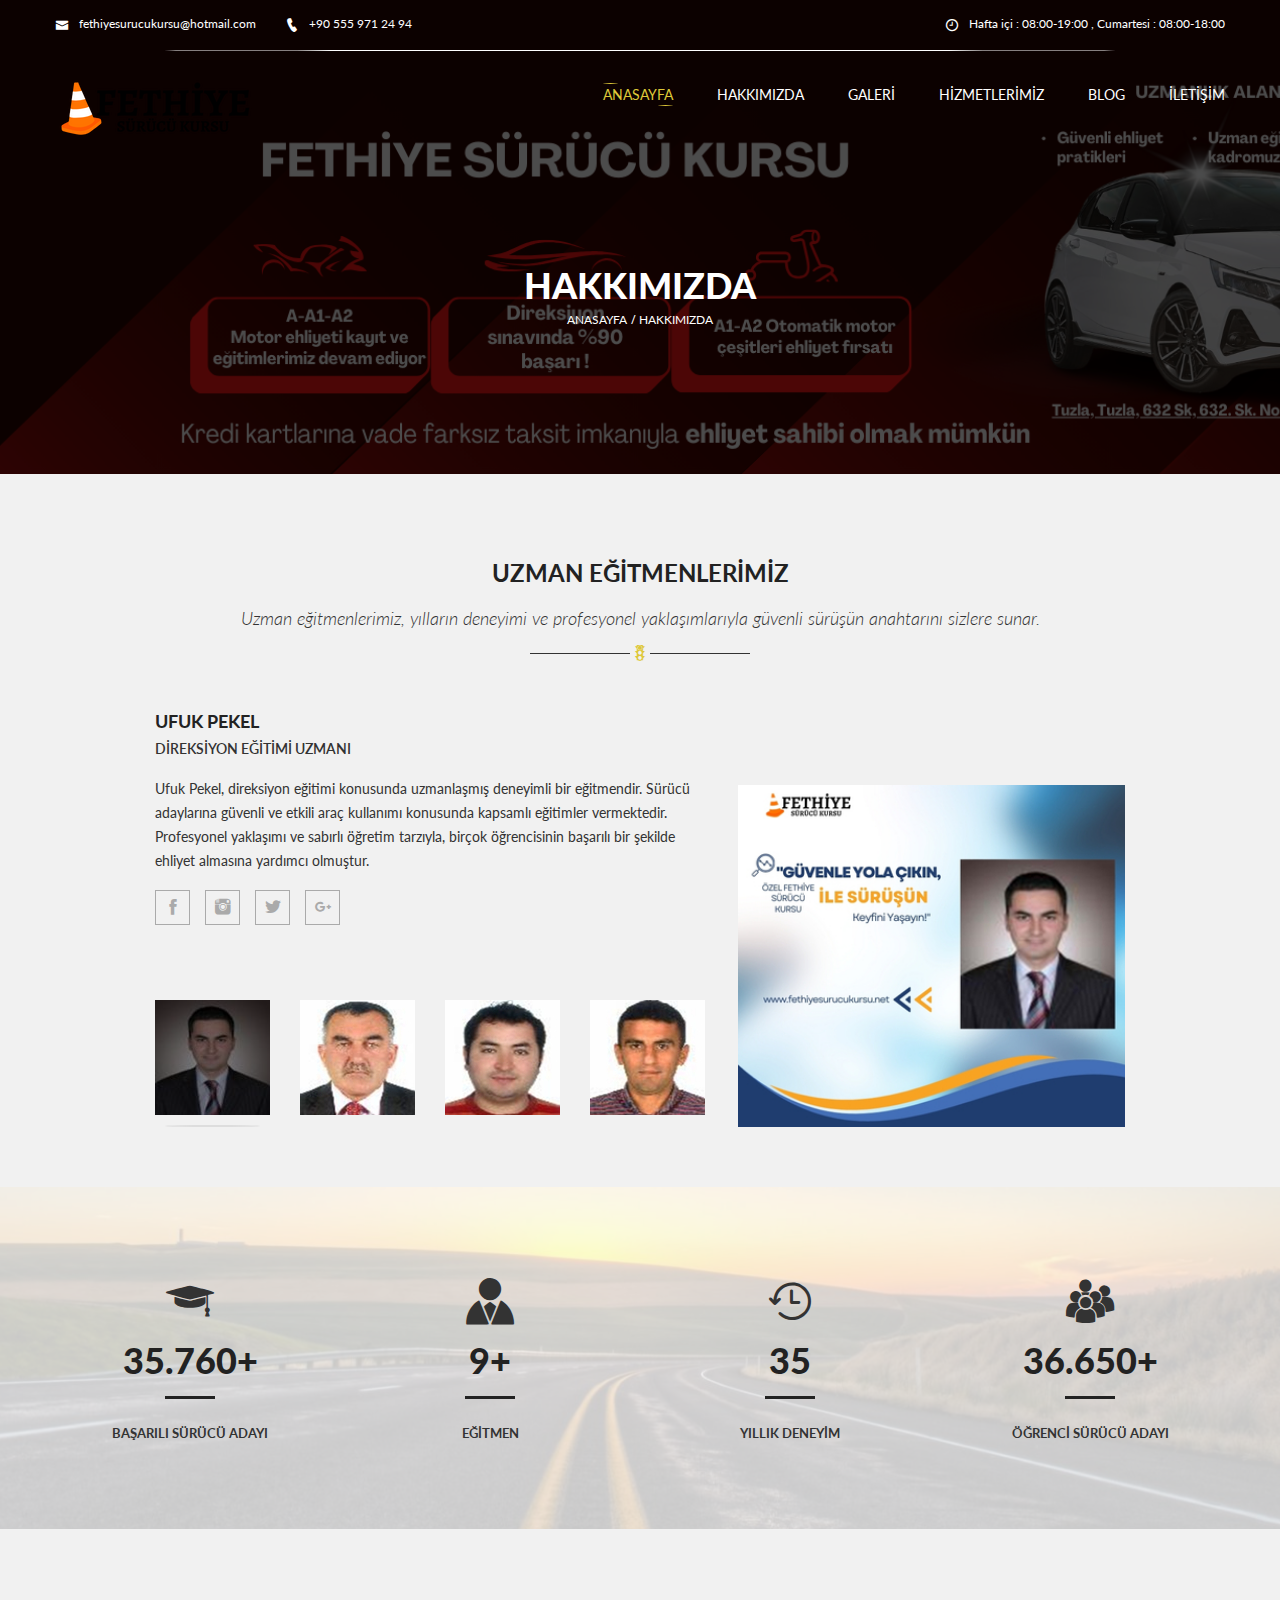
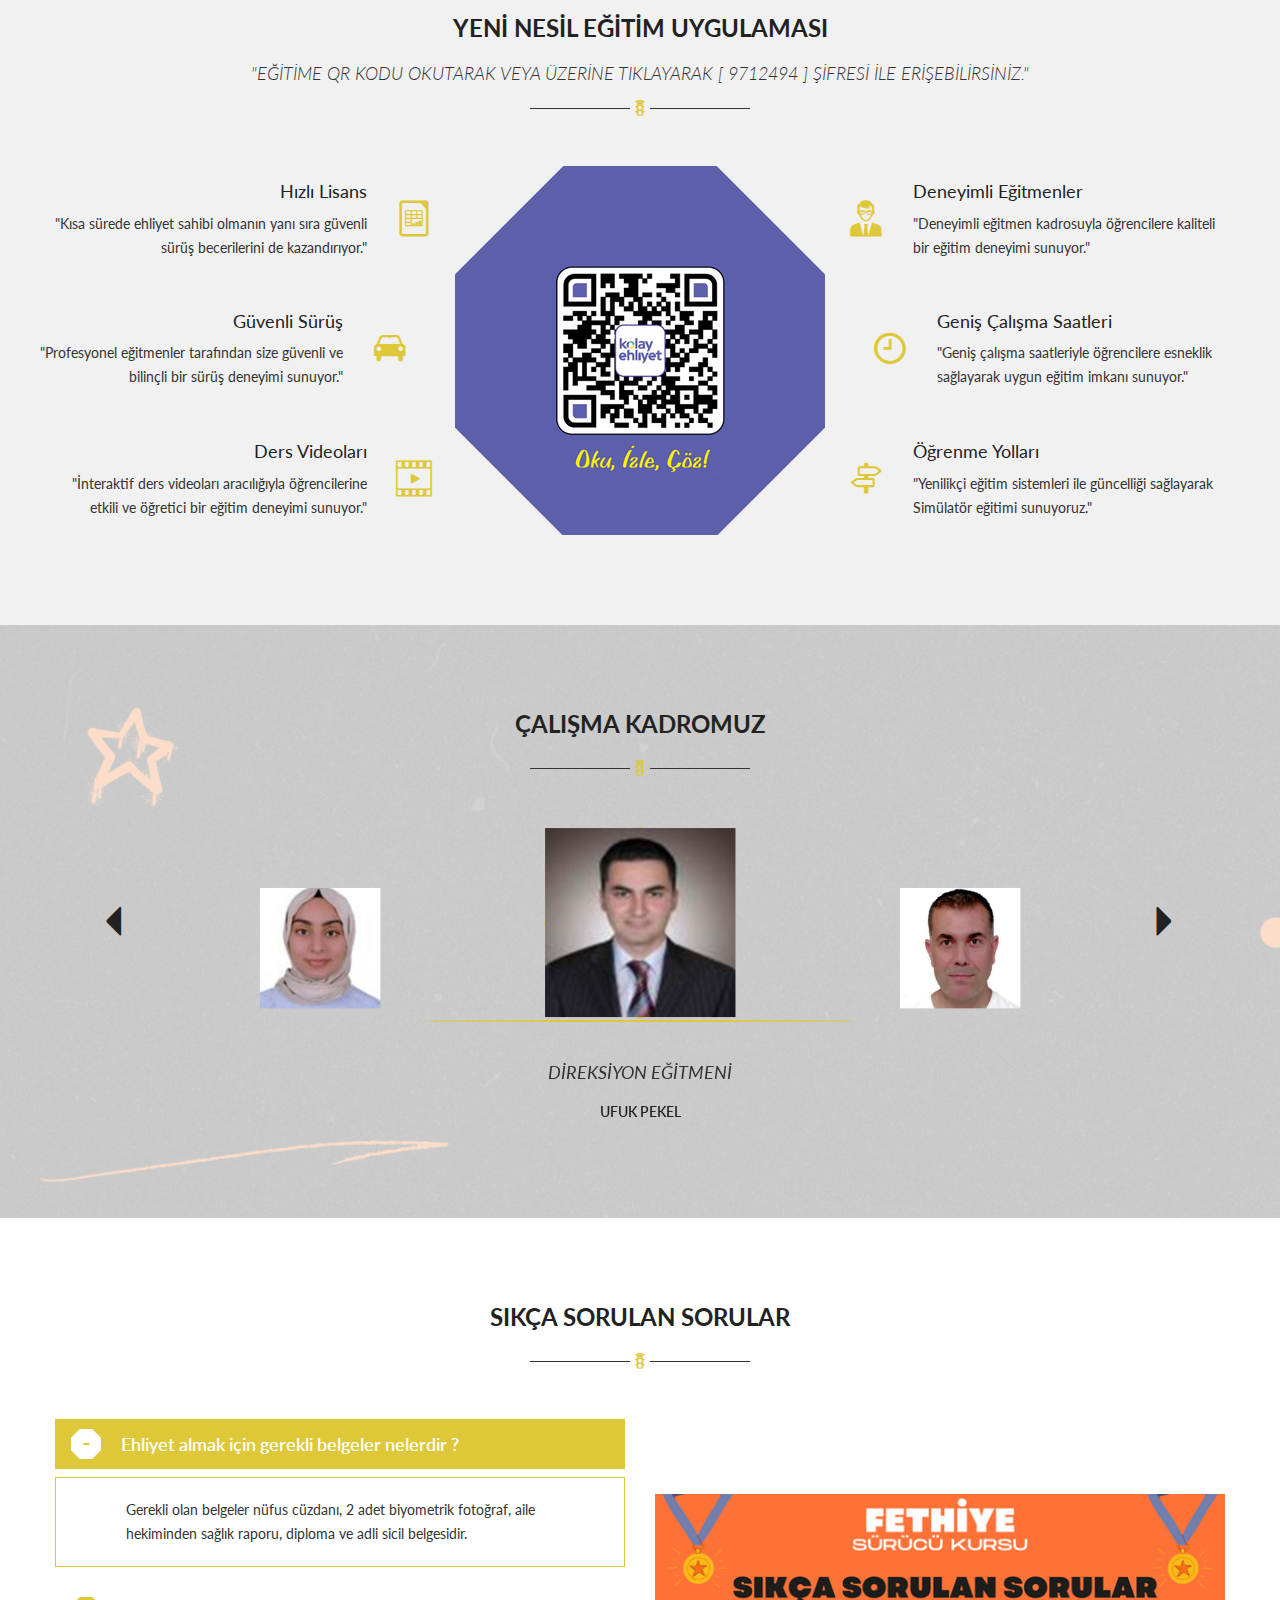
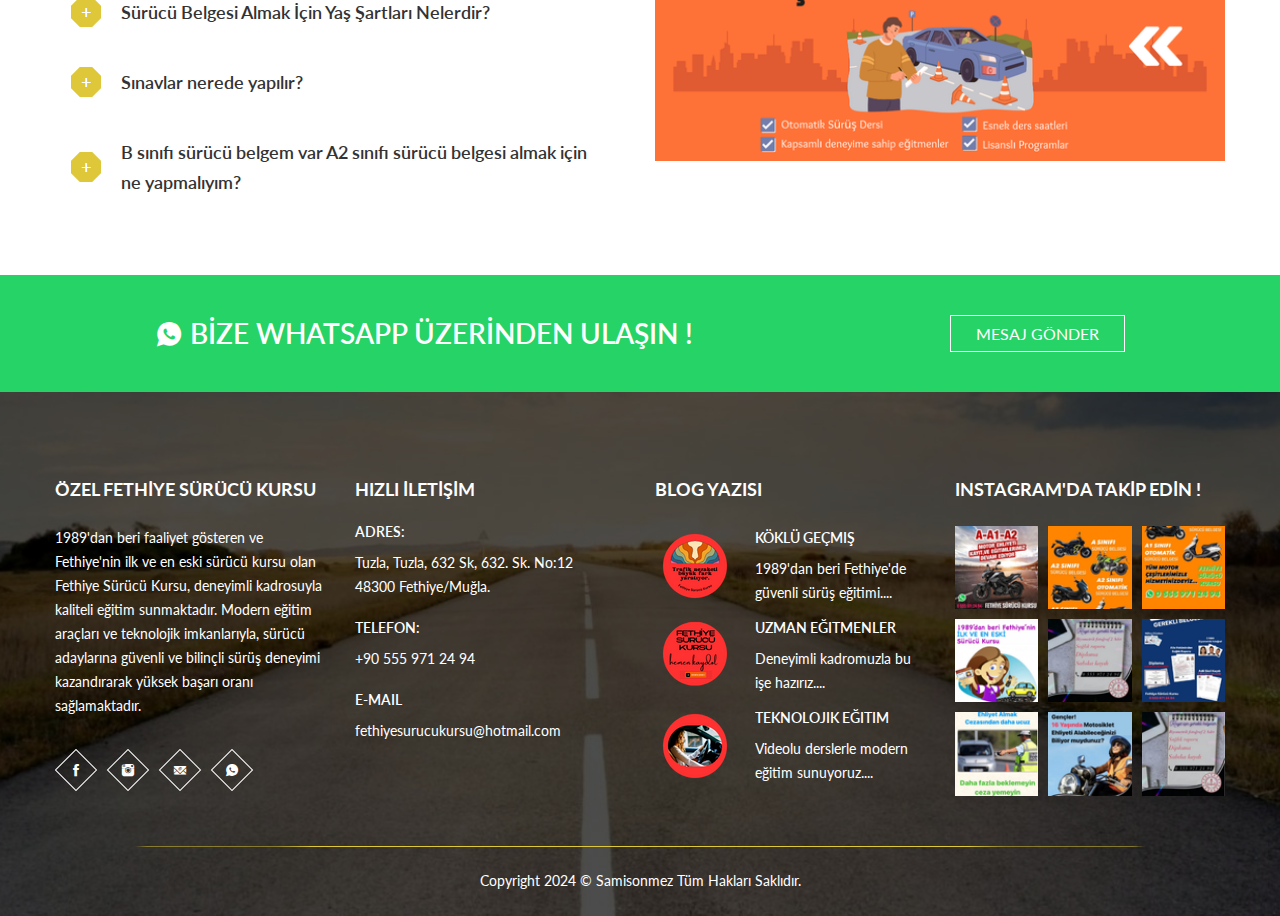
<file: about.html>
<!doctype html>
<html class="no-js" lang="en">
<head>
	<meta charset="utf-8">
	<meta http-equiv="x-ua-compatible" content="ie=edge">
	<title>Hakkımızda | Fethiye Sürücü Kursu</title>
	<meta name="description" content="">
	<meta name="viewport" content="width=device-width, initial-scale=1">
	<!-- Favicon -->
	<link rel="shortcut icon" type="image/x-icon" href="img/favicon.ico">
	<!-- Fonts -->
	<link href="fonts/lato/lato.css" rel="stylesheet">
	<!-- CSS -->
	<!-- Bootstrap CSS
	============================================ -->
	<link rel="stylesheet" href="css/bootstrap.min.css">
	<!-- Icon Font CSS
	============================================ -->
	<link rel="stylesheet" href="css/icofont.css">
	<!-- Plugins CSS
	============================================ -->
	<link rel="stylesheet" href="css/plugins.css">
	<!-- ShortCodes CSS
	============================================ -->
	<link rel="stylesheet" href="css/shortcode/shortcodes.css">
	<!-- Style CSS
	============================================ -->
	<link rel="stylesheet" href="style.css">
	<!-- Responsive CSS
	============================================ -->
	<link rel="stylesheet" href="css/responsive.css">
	<!-- Modernizer JS
	============================================ -->
	<script src="js/vendor/modernizr-2.8.3.min.js"></script>
</head>
<body>
<!-- Pre Loader
============================================ -->
<div class="preloader">
	<div class="loading-center">
		<div class="loading-center-absolute">
			<div class="object object_one"></div>
			<div class="object object_two"></div>
			<div class="object object_three"></div>
		</div>
	</div>
</div>
<!-- Body main wrapper start -->
<div class="wrapper fix">
<!-- Header 1
============================================ -->
<div class="header-area header-absolute header-transparent">
	<div class="header-top d-none d-md-block">
		<div class="container">
			<!-- Header Top -->
			<div class="header-top-wrapper row">
				<div class="header-top-left text-left col-md-6 col-12">
					<p><i class="icofont icofont-envelope"></i><span>fethiyesurucukursu@hotmail.com</span></p>
					<p><i class="icofont icofont-ui-call"></i><span>+90 555 971 24 94 </span></p>
				</div>
				<div class="header-top-right text-right col-md-6 col-12">
					<p><i class="icofont icofont-clock-time"></i><span>Hafta içi : 08:00-19:00 , Cumartesi : 08:00-18:00</span></p>
				</div>
			</div>
		</div>
	</div>
	<div class="header-bottom sticky">
		<div class="container">
			<div class="row justify-content-between">
				<div class="navbar-header col-auto">
					<a href="index.html" class="logo navbar-brand"><img id="logo_img" src="img/logo/color-1.png" alt="logo" /></a>
				</div>
				<div class="main-menu mean-menu col-auto">
					<nav>
						<ul>
							<li class="active"><a href="index.html">Anasayfa</a></li>
							<li><a href="about.html">Hakkımızda</a></li>

							<li><a href="gallery.html">GALERİ</a>
							</li>
							<li><a href="service.html">HİZMETLERİMİZ</a></li>
							<li><a href="blog.html">BLOG</a></li>
							<li><a href="contact.html">İLETİŞİM</a></li>
						</ul>
					</nav>
				</div>
				<div class="mobile-menu col-12"></div>
			</div>
		</div>
	</div>
</div>
<!-- Page Banner Area
============================================ -->
<div class="page-banner-area overlay overlay-black overlay-70">
	<div class="container">
		<div class="row">
			<div class="page-banner text-center col-12">
				<h1>HAKKIMIZDA</h1>
				<ul>
					<li><a href="index.html">anasayfa</a></li>
					<li><span>HAKKIMIZDA</span></li>
				</ul>
			</div>
		</div>
	</div>
</div>
<!-- Instructor Area
============================================ -->
<div id="instructor-area" class="instructor-area bg-gray pt-90 pb-60">
	<div class="container">
		<!-- Section Title -->
		<div class="row">
			<div class="section-title text-center col-12 mb-45">
				<h3 class="heading">UZMAN EĞİTMENLERİMİZ</h3>
				<div class="excerpt">
					<p>Uzman eğitmenlerimiz, yılların deneyimi ve profesyonel yaklaşımlarıyla güvenli sürüşün anahtarını sizlere sunar.</p>
				</div>
				<i class="icofont icofont-traffic-light"></i>
			</div>
		</div>
		<div class="row">
			<div class="col-lg-10 col-12 mx-auto">
				<!-- Instructor Tab Content -->
				<div class="tab-content">
					<div class="tab-pane fade show active" id="instructor-1">
						<div class="row">
							<div class="instructor-details text-left col-lg-7 col-12">
								<h4 class="instructor-name">Ufuk Pekel</h4>
								<h5 class="instructor-title">DİREKSİYON EĞİTİMİ UZMANI</h5>
								<p>Ufuk Pekel, direksiyon eğitimi konusunda uzmanlaşmış deneyimli bir eğitmendir. Sürücü adaylarına güvenli ve etkili araç kullanımı konusunda kapsamlı eğitimler vermektedir. Profesyonel yaklaşımı ve sabırlı öğretim tarzıyla, birçok öğrencisinin başarılı bir şekilde ehliyet almasına yardımcı olmuştur.</p>
								<div class="instructor-social fix">
									<a href="#"><i class="icofont icofont-social-facebook"></i></a>
									<a href="https://www.instagram.com/ufukpekel/"><i class="icofont icofont-social-instagram"></i></a>
									<a href="#"><i class="icofont icofont-social-twitter"></i></a>
									<a href="#"><i class="icofont icofont-social-google-plus"></i></a>
								</div>
							</div>
							<div class="instructor-image col-lg-5 col-md-6 col-12">
								<img src="img/instructor/big-1.jpg" alt="" />
							</div>
						</div>
					</div>
					<div class="tab-pane fade" id="instructor-2">
						<div class="row">
							<div class="instructor-details text-left col-lg-7 col-12">
								<h4 class="instructor-name">GÜRSEL GÖKMEN</h4>
								<h5 class="instructor-title">DİREKSİYON EĞİTİMİ UZMANI</h5>
								<p>Gürsel Gökmen, alanında deneyimli bir direksiyon eğitimi uzmanıdır. Sürücü adaylarına güvenli sürüş tekniklerini öğretme konusunda uzmanlaşmıştır. Sabırlı ve anlayışlı yaklaşımıyla, öğrencilerinin özgüvenli ve bilinçli sürücüler olmalarını sağlamaktadır.</p>
								<div class="instructor-social fix">
									<a href="#"><i class="icofont icofont-social-facebook"></i></a>
									<a href="#"><i class="icofont icofont-social-pinterest"></i></a>
									<a href="#"><i class="icofont icofont-social-twitter"></i></a>
									<a href="#"><i class="icofont icofont-social-google-plus"></i></a>
								</div>
							</div>
							<div class="instructor-image col-lg-5 col-md-6 col-12">
								<img src="img/instructor/big-2.jpg" alt="" />
							</div>
						</div>
					</div>
					<div class="tab-pane fade" id="instructor-3">
						<div class="row">
							<div class="instructor-details text-left col-lg-7 col-12">
								<h4 class="instructor-name">HASAN UZUN</h4>
								<h5 class="instructor-title">DİREKSİYON EĞİTİMİ UZMANI</h5>
								<p>Hasan Uzun, direksiyon eğitimi alanında uzmanlaşmış bir eğitmendir. Sürücü adaylarına pratik ve teorik bilgileri bir arada sunarak etkili bir eğitim deneyimi sağlamaktadır. Öğrencilerinin trafikte güvenli ve bilinçli sürücüler olmasına büyük önem verir.</p>
								<div class="instructor-social fix">
									<a href="#"><i class="icofont icofont-social-facebook"></i></a>
									<a href="#"><i class="icofont icofont-social-pinterest"></i></a>
									<a href="#"><i class="icofont icofont-social-twitter"></i></a>
									<a href="#"><i class="icofont icofont-social-google-plus"></i></a>
								</div>
							</div>
							<div class="instructor-image col-lg-5 col-md-6 col-12">
								<img src="img/instructor/big-3.jpg" alt="" />
							</div>
						</div>
					</div>
					<div class="tab-pane fade" id="instructor-4">
						<div class="row">
							<div class="instructor-details text-left col-lg-7 col-12">
								<h4 class="instructor-name">SERDAR ERTAŞ</h4>
								<h5 class="instructor-title">DİREKSİYON EĞİTİMİ UZMANI</h5>
								<p>Serdar Ertaş, direksiyon eğitimi konusunda uzmanlaşmış bir eğitmendir. Öğrencilerine hem teorik hem de pratik bilgileri en iyi şekilde aktararak güvenli sürüşü teşvik etmektedir. Sabırlı ve destekleyici yaklaşımı sayesinde birçok sürücü adayının başarılı bir şekilde ehliyet almasına yardımcı olmuştur.</p>
								<div class="instructor-social fix">
									<a href="#"><i class="icofont icofont-social-facebook"></i></a>
									<a href="#"><i class="icofont icofont-social-pinterest"></i></a>
									<a href="#"><i class="icofont icofont-social-twitter"></i></a>
									<a href="#"><i class="icofont icofont-social-google-plus"></i></a>
								</div>
							</div>
							<div class="instructor-image col-lg-5 col-md-6 col-12">
								<img src="img/instructor/big-4.jpg" alt="" />
							</div>
						</div>
					</div>
				</div>
				<!-- Instructor Tab List -->
				<ul class="nav instructor-tab-list fix">
					<li class="active"><a href="#instructor-1" data-toggle="tab"><img src="img/instructor/1.jpg" alt="" /></a></li>
					<li><a href="#instructor-2" data-toggle="tab"><img src="img/instructor/2.jpg" alt="" /></a></li>
					<li><a href="#instructor-3" data-toggle="tab"><img src="img/instructor/3.jpg" alt="" /></a></li>
					<li><a href="#instructor-4" data-toggle="tab"><img src="img/instructor/4.jpg" alt="" /></a></li>
				</ul>
			</div>
		</div>
	</div>
</div>



<!-- Funfact Area
============================================ -->
<div class="funfact-area overlay overlay-white overlay-80 pt-90 pb-60">
	<div class="container">
		<div class="row">
			<div class="single-facts text-center col-md-3 col-sm-6 col-12 mb-30">
				<i class="icofont icofont-hat-alt"></i>
				<h1 class="counter plus">35.760</h1>
				<p>Başarılı Sürücü Adayı</p>
			</div>
			<div class="single-facts text-center col-md-3 col-sm-6 col-12 mb-30">
				<i class="icofont icofont-user-suited"></i>
				<h1 class="counter plus">9</h1>
				<p>EĞİTMEN</p>
			</div>
			<div class="single-facts text-center col-md-3 col-sm-6 col-12 mb-30">
				<i class="icofont icofont-history"></i>
				<h1 class="counter">35</h1>
				<p>YILLIK DENEYİM</p>
			</div>
			<div class="single-facts text-center col-md-3 col-sm-6 col-12 mb-30">
				<i class="icofont icofont-users-social"></i>
				<h1 class="counter plus">36.650</h1>
				<p>Öğrencİ Sürücü Adayı</p>
			</div>
		</div>
	</div>
</div>
<!-- Feature Area
============================================ -->
<div id="feature-area" class="feature-area bg-gray pt-90 pb-90">
	<div class="container">
		<!-- Section Title -->
		<div class="row">
			<div class="section-title text-center col-12 mb-45">
				<h3 class="heading">YENİ NESİL EĞİTİM UYGULAMASI</h3>
				<div class="excerpt">
					<p>"EĞİTİME QR KODU OKUTARAK VEYA ÜZERİNE TIKLAYARAK [ 9712494 ] ŞİFRESİ İLE ERİŞEBİLİRSİNİZ."</p>
				</div>
				<i class="icofont icofont-traffic-light"></i>
			</div>
		</div>
		<div class="row">
			<!-- Left Feature -->
			<div class="feature-wrapper feature-left text-right col-lg-4 col-12">
				<div class="single-feature">
					<div class="icon"><i class="icofont icofont-file-spreadsheet"></i></div>
					<div class="text fix">
						<h4>Hızlı Lisans</h4>
						<p>
							"Kısa sürede ehliyet sahibi olmanın yanı sıra güvenli sürüş becerilerini de kazandırıyor."</p>
					</div>
				</div>
				<div class="single-feature">
					<div class="icon"><i class="icofont icofont-car-alt-4"></i></div>
					<div class="text fix">
						<h4>Güvenli Sürüş</h4>
						<p>"Profesyonel eğitmenler tarafından size güvenli ve bilinçli bir sürüş deneyimi sunuyor."</p>
					</div>
				</div>
				<div class="single-feature">
					<div class="icon"><i class="icofont icofont-video-alt"></i></div>
					<div class="text fix">
						<h4>Ders Videoları</h4>
						<p>"İnteraktif ders videoları aracılığıyla öğrencilerine etkili ve öğretici bir eğitim deneyimi sunuyor."</p>
					</div>
				</div>
			</div>
			<!-- Feature Image -->
			<div class="feature-image text-center col-lg-4 col-12">
				<a href="https://indir.kolayehliyet.com"><img src="img/feature.png" alt="feature" /></a>
			</div>
			<!-- Right Feature -->
			<div class="feature-wrapper feature-right text-left col-lg-4 col-12">
				<div class="single-feature">
					<div class="icon"><i class="icofont icofont-man-in-glasses"></i></div>
					<div class="text fix">
						<h4>Deneyimli Eğitmenler</h4>
						<p>"Deneyimli eğitmen kadrosuyla öğrencilere kaliteli bir eğitim deneyimi sunuyor."



						</p>
					</div>
				</div>
				<div class="single-feature">
					<div class="icon"><i class="icofont icofont-clock-time"></i></div>
					<div class="text fix">
						<h4>Geniş Çalışma Saatleri</h4>
						<p>"Geniş çalışma saatleriyle öğrencilere esneklik sağlayarak uygun eğitim imkanı sunuyor."</p>
					</div>
				</div>
				<div class="single-feature">
					<div class="icon"><i class="icofont icofont-direction-sign"></i></div>
					<div class="text fix">
						<h4>Öğrenme Yolları</h4>
						<p>"Yenilikçi eğitim sistemleri ile güncelliği sağlayarak Simülatör eğitimi sunuyoruz."</p>
					</div>
				</div>
			</div>
		</div>
	</div>
</div>
<!-- Testimonial Area
============================================ -->
<div id="testimonial-area" class="testimonial-area overlay overlay-white overlay-80 text-center pt-90 pb-90">
	<div class="container">
		<div class="row">
			<div class="section-title text-center col-12 mb-45">
				<h3 class="heading">ÇALIŞMA KADROMUZ</h3>
				<div class="excerpt">
				</div>
				<i class="icofont icofont-traffic-light"></i>
			</div>
		</div>
		<div class="row">
			<div class="col-lg-8 col-12 mx-auto">
				<!-- Testimonial Image Slider -->
				<div class="ti-slider mb-40">
					<div class="single-slide"><div class="image "><img src="img/calisanlar/1.jpg" alt="" /></div></div>
					<div class="single-slide"><div class="image "><img src="img/calisanlar/ek1.jpg" alt="" /></div></div>
					<div class="single-slide"><div class="image "><img src="img/calisanlar/ek2.jpg" alt="" /></div></div>
					<div class="single-slide"><div class="image "><img src="img/calisanlar/ek3.jpg" alt="" /></div></div>
					<div class="single-slide"><div class="image "><img src="img/calisanlar/2.jpg" alt="" /></div></div>
					<div class="single-slide"><div class="image "><img src="img/calisanlar/3.jpg" alt="" /></div></div>
					<div class="single-slide"><div class="image "><img src="img/calisanlar/4.jpg" alt="" /></div></div>
					<div class="single-slide"><div class="image "><img src="img/calisanlar/5.jpg" alt="" /></div></div>
					<div class="single-slide"><div class="image "><img src="img/calisanlar/6.jpg" alt="" /></div></div>
					<div class="single-slide"><div class="image "><img src="img/calisanlar/7.jpg" alt="" /></div></div>
					<div class="single-slide"><div class="image "><img src="img/calisanlar/8.jpg" alt="" /></div></div>
					<div class="single-slide"><div class="image "><img src="img/calisanlar/9.jpg" alt="" /></div></div>
					<div class="single-slide"><div class="image "><img src="img/calisanlar/10.jpg" alt="" /></div></div>
					<div class="single-slide"><div class="image "><img src="img/calisanlar/11.jpg" alt="" /></div></div>
					<div class="single-slide"><div class="image "><img src="img/calisanlar/12.jpg" alt="" /></div></div>


				</div>
				<!-- Testimonial Content Slider -->
				<div class="tc-slider">
					<div class="single-slide">
						<p>DİREKSİYON EĞİTMENİ</p>
						<h5>UFUK PEKEL</h5>
						
					</div>
					<div class="single-slide">
						<p>DİREKSİYON EĞİTMENİ</p>
						<h5>HAYDAR KURTGÖZOĞLU</h5>
						
					</div>
					<div class="single-slide">
						<p>DİREKSİYON EĞİTMENİ</p>
						<h5>AYDA KURTGÖZOĞLUL</h5>
						
					</div>
					<div class="single-slide">
						<p>DİREKSİYON EĞİTMENİ</p>
						<h5>SEMA KANBUR</h5>
						
					</div>
					<div class="single-slide">
						<p>DİREKSİYON EĞİTMENİ</p>
						<h5>HASAN UZUN</h5>
						
					</div>
					<div class="single-slide">
						<p>KURUM MÜDÜRÜ</p>
						<h5>KADİR EYCE</h5>
						
					</div>
					<div class="single-slide">
						<p>DİREKSİYON EĞİTMENİ</p>
						<h5>GÜRSEL GÖKMEN</h5>
						
					</div>
					<div class="single-slide">
						<p>DİREKSİYON EĞİTMENİ</p>
						<h5>ÖZCAN TEKEŞİN</h5>
						
					</div>
					<div class="single-slide">
						<p>DİREKSİYON EĞİTMENİ</p>
						<h5>SERDAR ERTAŞ</h5>
						
					</div>
					<div class="single-slide">
						<p>DİREKSİYON EĞİTMENİ</p>
						<h5>OĞUZ YİĞİT</h5>
						
					</div>
					<div class="single-slide">
						<p>DİREKSİYON EĞİTMENİ</p>
						<h5>ŞEYDA ERÇETİN</h5>
						
					</div>
					<div class="single-slide">
						<p>TRAFİK VE ÇEVRE BİLGİSİ UZMANI</p>
						<h5>GÜZİDE GÜMÜŞ</h5>
						
					</div>
					<div class="single-slide">
						<p>İLKYARDIM BİLGİSİ UZMANI</p>
						<h5>ZEYNEP ZİYNET ŞAHİNER</h5>
						
					</div>
					<div class="single-slide">
						<p>MOTOR VE ARAÇ TEKNİĞİ UZMANI</p>
						<h5>AHMET KÜÇÜKÜNAL</h5>
						
					</div>
					<div class="single-slide">
						<p>MEMUR</p>
						<h5>MÜBERRA TEKELİ</h5>
						
					</div>
				</div>
			</div>
		</div>
	</div>
	<!-- Slider Arrows -->
	<button class="ts-arrows ts-prev"><i class="icofont icofont-caret-left"></i></button>
	<button class="ts-arrows ts-next"><i class="icofont icofont-caret-right"></i></button>
</div>



<!-- FAQ Area
============================================ -->
<div id="faq-area" class="faq-area bg-white pt-90 pb-60">
	<div class="container">
		<!-- Section Title -->
		<div class="row">
			<div class="section-title text-center col-12 mb-45">
				<h3 class="heading">SIKÇA SORULAN SORULAR</h3>
				<div class="excerpt">
				</div>
				<i class="icofont icofont-traffic-light"></i>
			</div>
		</div>
		<div class="row">
			<div class="col-lg-6 col-12">
				<div class="panel-group" id="faq">
					<div class="panel panel-default">
						<div class="panel-heading">
							<h4 class="panel-title"><a data-toggle="collapse" aria-expanded="true" href="#faq-1">Ehliyet almak için gerekli belgeler nelerdir ?</a></h4>
						</div>
						<div id="faq-1" class="panel-collapse collapse show" data-parent="#faq">
							<div class="panel-body">
								<p>Gerekli olan belgeler nüfus cüzdanı, 2 adet biyometrik fotoğraf, aile hekiminden sağlık raporu, diploma ve adli sicil belgesidir.</p>
							</div>
						</div>
					</div>
					<div class="panel panel-default">
						<div class="panel-heading">
							<h4 class="panel-title"><a data-toggle="collapse" aria-expanded="false" href="#faq-2">Sürücü Belgesi Almak İçin Yaş Şartları Nelerdir?</a></h4>
						</div>
						<div id="faq-2" class="panel-collapse collapse" data-parent="#faq">
							<div class="panel-body">
								<p> M, A1 ve B1 sınıfı sürücü belgesi alacakların 16,
								 A2, B, BE, C1, C1E, F ve G sınıfı sürücü belgesi alacakların 18,
								 A sınıfı sürücü belgesi alacakların 20, gücü 15 kilovatı aşan üç tekerlekli motosikletler için 21,
								 C, CE, D1 ve D1E sınıfı sürücü belgesi alacakların 21,
								 D, DE sınıfı sürücü belgesi alacakların 24 yaşını bitirmiş olmaları gerekmektedir.</p>
							</div>
						</div>
					</div>
					<div class="panel panel-default">
						<div class="panel-heading">
							<h4 class="panel-title"><a data-toggle="collapse" aria-expanded="false" href="#faq-3">Sınavlar nerede yapılır?</a></h4>
						</div>
						<div id="faq-3" class="panel-collapse collapse" data-parent="#faq">
							<div class="panel-body">
								<p>Teorik sınavlar; MEB. Tarafından tespit edilen ilçemizde yakın olan okullarda yapılır. Direksiyon sınavlarımız değirmenbaşı okullar bölgesinde yapılır.</p>
							</div>
						</div>
					</div>
					<div class="panel panel-default">
						<div class="panel-heading">
							<h4 class="panel-title"><a data-toggle="collapse" aria-expanded="false" href="#faq-4">B sınıfı sürücü belgem var A2 sınıfı sürücü belgesi almak için ne yapmalıyım?</a></h4>
						</div>
						<div id="faq-4" class="panel-collapse collapse" data-parent="#faq">
							<div class="panel-body">
								<p>A2 sınıfı sürücü belgesi almak için aynı süreçten geçeceksiniz. Yalnızca direksiyon dersinden sorumlu olacaksınız.</p>
							</div>
						</div>
					</div>
				</div>
			</div>
			<div class="faq-image col-lg-6 col-12">
				<img src="img/faq.png" alt="" />
			</div>
		</div>
	</div>
</div>
<!-- CTA Area
============================================ -->
<div class="cta-area pb-40 pt-40">
	<div class="container">
		<div class="row">
			<div class="call-to-action text-left col-lg-10 col-12 mx-auto">
				<div>
					
					<h3><i class="icofont icofont-social-whatsapp"></i>     BİZE WHATSAPP ÜZERİNDEN ULAŞIN !</h3>
				
	            </div>
					<a href="https://wa.me/+905559712494" class="btn transparent ">MESAJ GÖNDER</a>
			</div>
		</div>
	</div>
</div>
<!-- Footer Area
============================================ -->
<div class="footer-area overlay overlay-black overlay-70 pt-90">
	<div class="container">
		<div class="row">
			<div class="footer-widget text-left col-lg-3 col-md-6 col-12">
				<h4 class="widget-title">ÖZEL FETHİYE SÜRÜCÜ KURSU</h4>
				<div class="about-widget">
					<p>1989'dan beri faaliyet gösteren ve Fethiye'nin ilk ve en eski sürücü kursu olan Fethiye Sürücü Kursu, deneyimli kadrosuyla kaliteli eğitim sunmaktadır. Modern eğitim araçları ve teknolojik imkanlarıyla, sürücü adaylarına güvenli ve bilinçli sürüş deneyimi kazandırarak yüksek başarı oranı sağlamaktadır.</p>
					<div class="widget-social fix">
						<a href="https://www.facebook.com/groups/533106820058757?locale=tr_TR"><i class="icofont icofont-social-facebook"></i></a>
						<a href="https://www.instagram.com/fethiye_surucukursu"><i class="icofont icofont-social-instagram"></i></a>
						<a href="mailto:fethiyesurucukursu@hotmail.com"><i class="icofont icofont-email"></i></a>
						<a href="https://wa.me/+905559712494"><i class="icofont icofont-social-whatsapp"></i></a>
					</div>
				</div>
			</div>
			<div class="footer-widget text-left col-lg-3 col-md-6 col-12">
				<h4 class="widget-title">HIZLI İLETİŞİM</h4>
				<div class="contact-widget">
					<h5>ADRES:</h5>
					<p>Tuzla, Tuzla, 632 Sk, 632. Sk. No:12 <br />48300 Fethiye/Muğla.</p>
					<h5>TELEFON:</h5>
					<p>
						<a href="tel:+90 555 971 24 94">+90 555 971 24 94</a>
					</p>
					<h5>e-mail</h5>
					<p>
						<a href="mailto:fethiyesurucukursu@hotmail.com">fethiyesurucukursu@hotmail.com</a>
						
					</p>
				</div>
			</div>
			<div class="footer-widget text-left col-lg-3 col-md-6 col-12">
				<h4 class="widget-title">BLOG YAZISI</h4>
				<div class="blog-widget">
					<div class="widget-blog fix">
						<a href="blog.html" class="image float-left"><img src="img/blog-widget/11.png" alt="" /></a>
						<div class="content fix">
							<a href="#">Köklü Geçmiş</a>
							<p>1989'dan beri Fethiye'de güvenli sürüş eğitimi....</p>
						</div>
					</div>
					<div class="widget-blog fix">
						<a href="blog.html" class="image float-left"><img src="img/blog-widget/22.png" alt="" /></a>
						<div class="content fix">
							<a href="#">Uzman Eğitmenler</a>
							<p>Deneyimli kadromuzla bu işe hazırız....</p>
						</div>
					</div>
					<div class="widget-blog fix">
						<a href="blog.html" class="image float-left"><img src="img/blog-widget/33.png" alt="" /></a>
						<div class="content fix">
							<a href="#">Teknolojik Eğitim</a>
							<p>Videolu derslerle modern eğitim sunuyoruz....</p>
						</div>
					</div>
				</div>
			</div>
			<div class="footer-widget text-left col-lg-3 col-md-6 col-12">
				<h4 class="widget-title">INSTAGRAM'DA TAKİP EDİN !</h4>
				<div class="instagram-widget">
					<div class="instagram-item"><a href="https://www.instagram.com/fethiye_surucukursu/"><img src="img/instagram/1.png" alt="" /></a></div>
					<div class="instagram-item"><a href="https://www.instagram.com/fethiye_surucukursu/"><img src="img/instagram/2.png" alt="" /></a></div>
					<div class="instagram-item"><a href="https://www.instagram.com/fethiye_surucukursu/"><img src="img/instagram/3.png" alt="" /></a></div>
					<div class="instagram-item"><a href="https://www.instagram.com/fethiye_surucukursu/"><img src="img/instagram/4.png" alt="" /></a></div>
					<div class="instagram-item"><a href="https://www.instagram.com/fethiye_surucukursu/"><img src="img/instagram/5.png" alt="" /></a></div>
					<div class="instagram-item"><a href="https://www.instagram.com/fethiye_surucukursu/"><img src="img/instagram/6.png" alt="" /></a></div>
					<div class="instagram-item"><a href="https://www.instagram.com/fethiye_surucukursu/"><img src="img/instagram/7.png" alt="" /></a></div>
					<div class="instagram-item"><a href="https://www.instagram.com/fethiye_surucukursu/"><img src="img/instagram/8.png" alt="" /></a></div>
					<div class="instagram-item"><a href="https://www.instagram.com/fethiye_surucukursu/"><img src="img/instagram/9.png" alt="" /></a></div>
				</div>
			</div>
		</div>
		<div class="footer-bottom text-center col-12">
			<p class="copyright">Copyright 2024 &copy; <a href="https://www.samisonmez.com">Samisonmez</a> Tüm Hakları Saklıdır.</p>
		</div>
	</div>
</div>

</div>
<!-- Body main wrapper end -->

<!-- JS -->

<!-- jQuery JS
============================================ -->
<script src="js/vendor/jquery-1.12.0.min.js"></script>
<!-- Bootstrap JS
============================================ -->
<script src="js/bootstrap.bundle.min.js"></script>
<!-- Plugins JS
============================================ -->
<script src="js/plugins.js"></script>
<!-- Ajax Mail JS
============================================ -->
<script src="js/ajax-mail.js"></script>
<!-- WOW JS
============================================ -->
<script src="js/wow.min.js"></script>
<!-- Main JS
============================================ -->
<script src="js/main.js"></script>

</body>
</html>
</file>
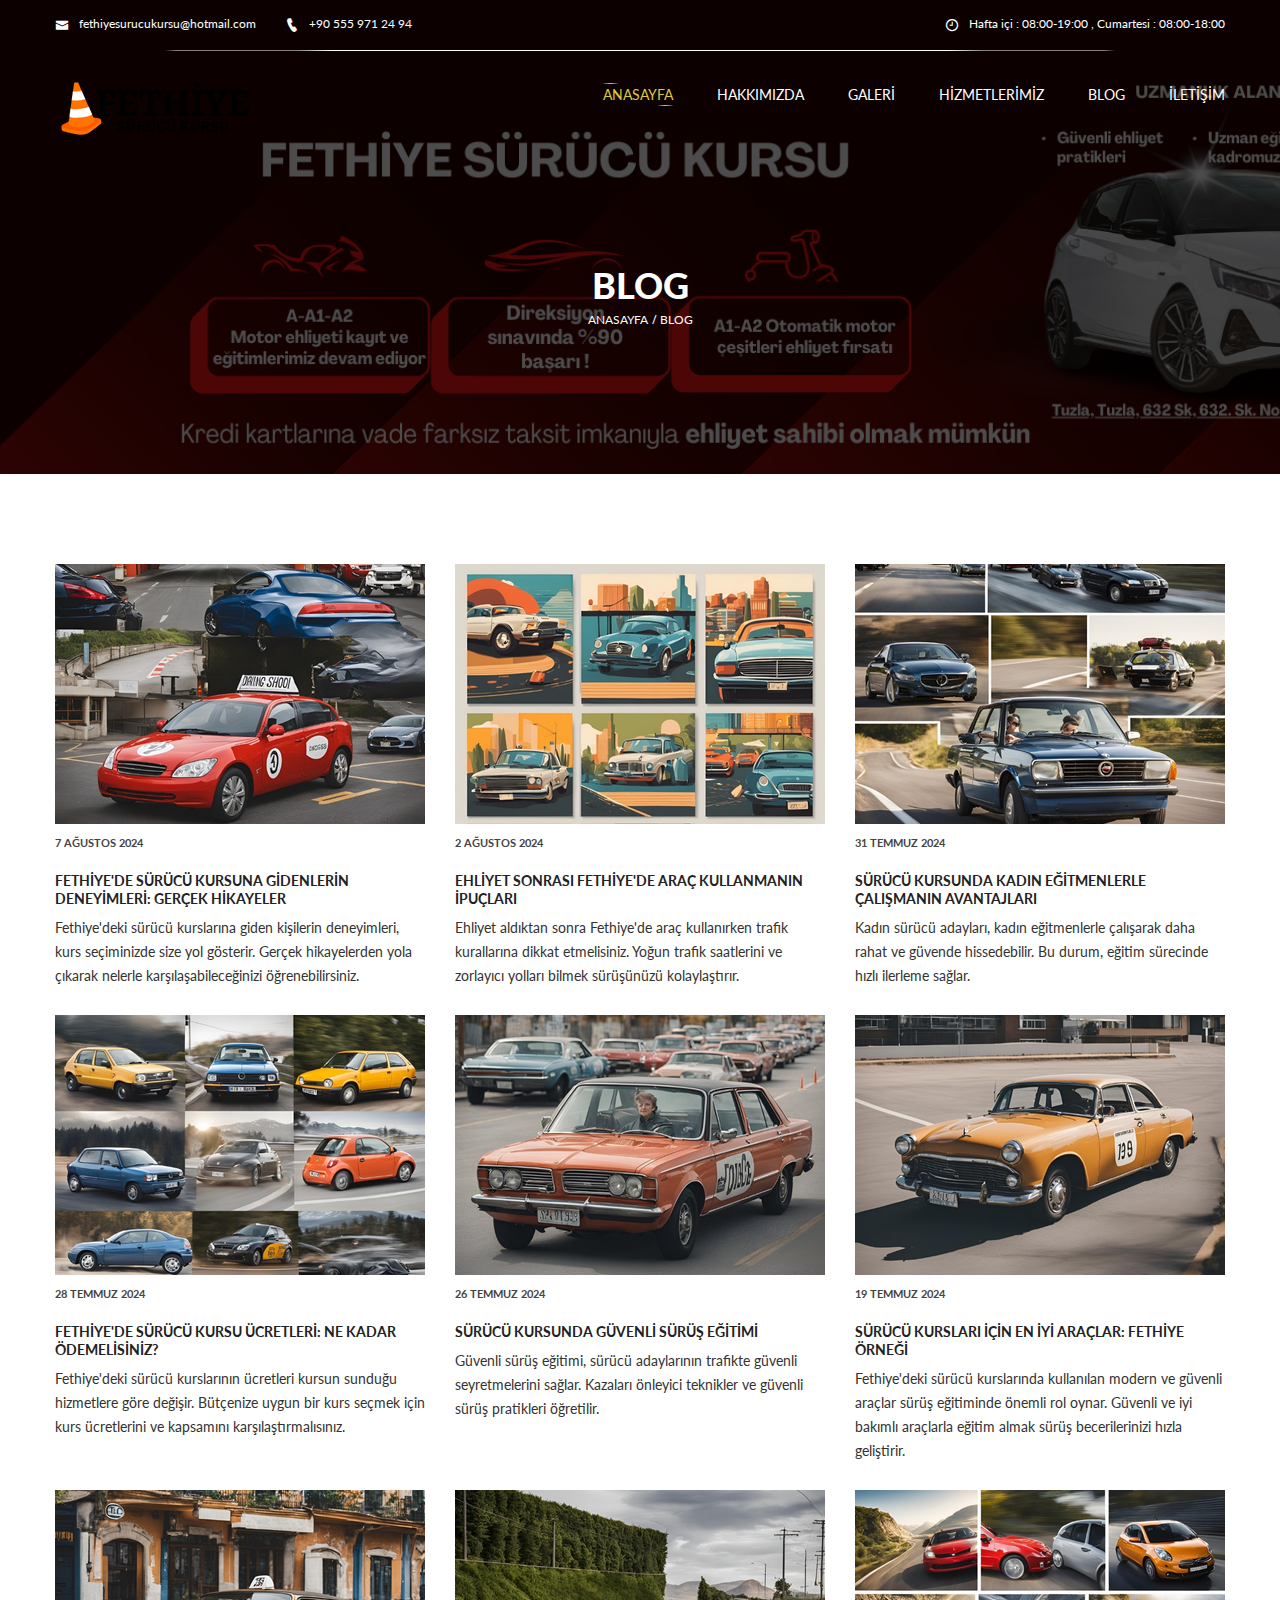
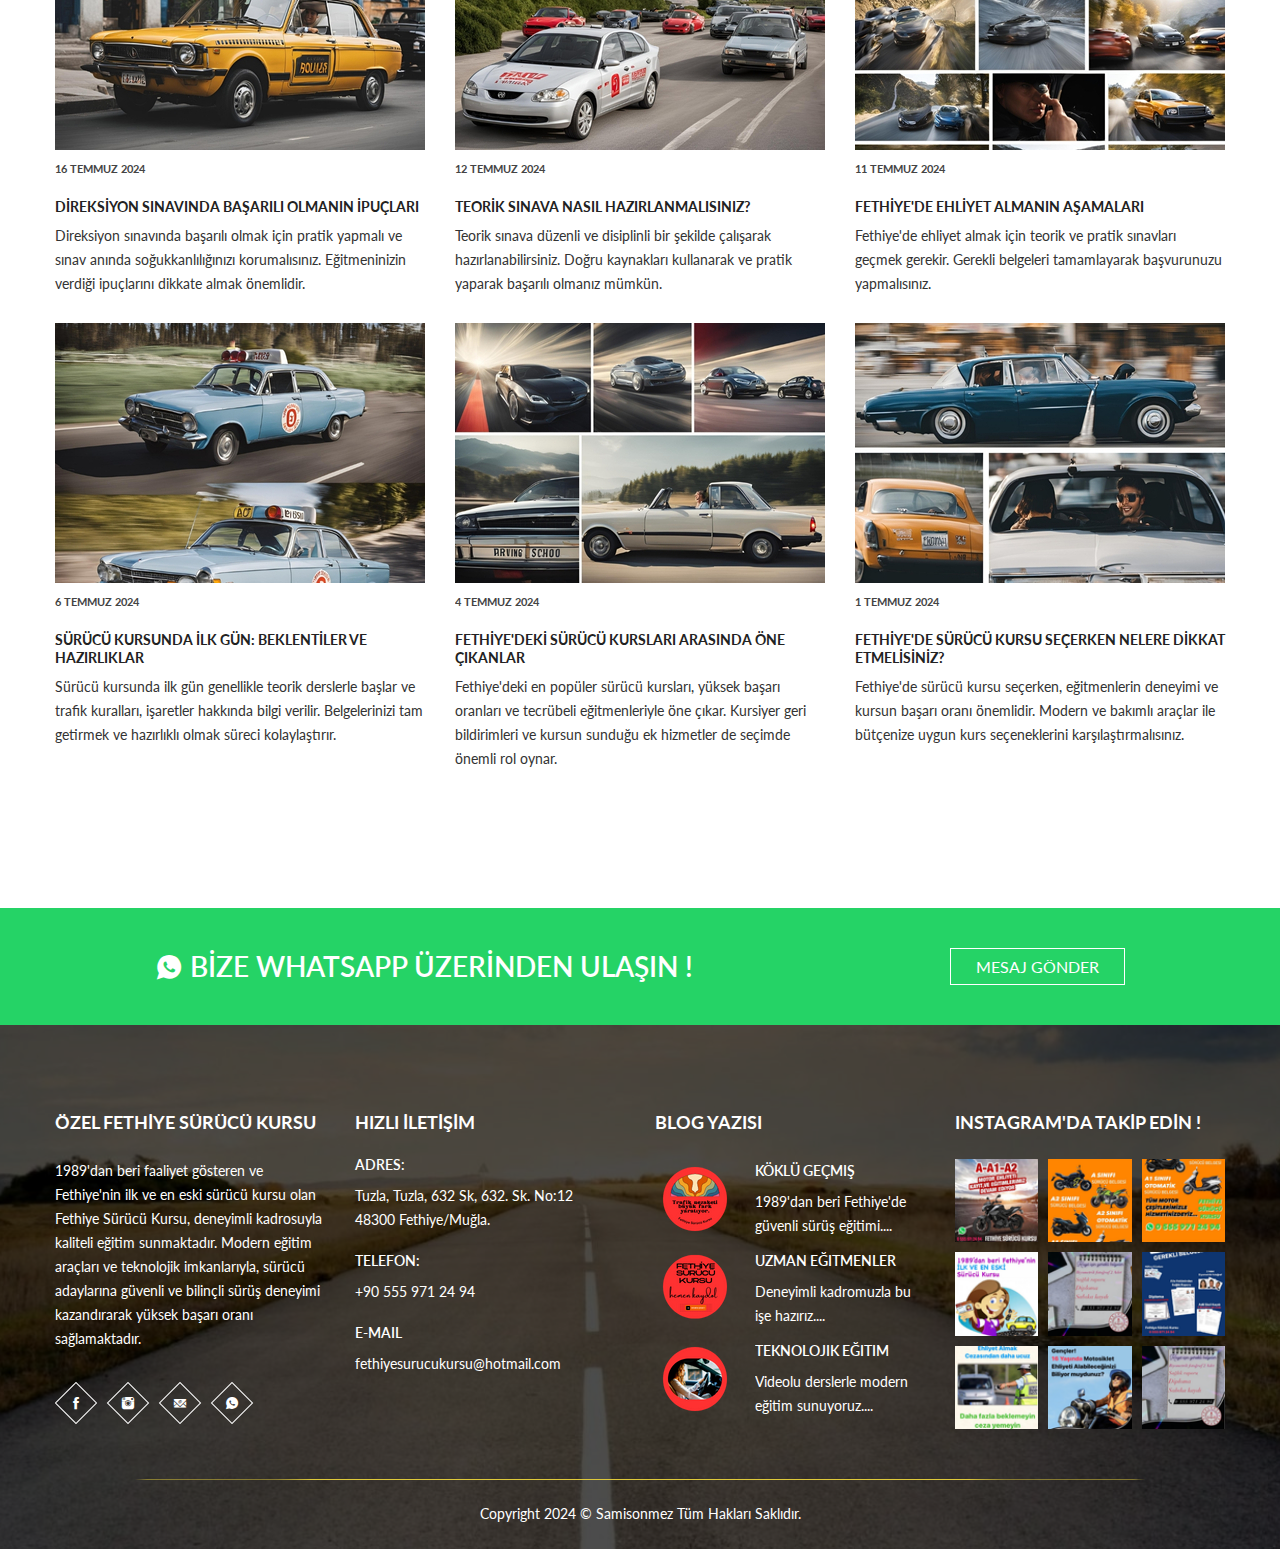
<file: blog.html>
<!doctype html>
<html class="no-js" lang="en">
<head>
	<meta charset="utf-8">
	<meta http-equiv="x-ua-compatible" content="ie=edge">
	<title>Blog | Fethiye Sürücü Kursu</title>
	<meta name="description" content="">
	<meta name="viewport" content="width=device-width, initial-scale=1">
	<!-- Favicon -->
	<link rel="shortcut icon" type="image/x-icon" href="img/favicon.ico">
	<!-- Fonts -->
	<link href="fonts/lato/lato.css" rel="stylesheet">
	<!-- CSS -->
	<!-- Bootstrap CSS
	============================================ -->
	<link rel="stylesheet" href="css/bootstrap.min.css">
	<!-- Icon Font CSS
	============================================ -->
	<link rel="stylesheet" href="css/icofont.css">
	<!-- Plugins CSS
	============================================ -->
	<link rel="stylesheet" href="css/plugins.css">
	<!-- ShortCodes CSS
	============================================ -->
	<link rel="stylesheet" href="css/shortcode/shortcodes.css">
	<!-- Style CSS
	============================================ -->
	<link rel="stylesheet" href="style.css">
	<!-- Responsive CSS
	============================================ -->
	<link rel="stylesheet" href="css/responsive.css">
	<!-- Modernizer JS
	============================================ -->
	<script src="js/vendor/modernizr-2.8.3.min.js"></script>
</head>
<style>
	.blog-item .float-right{
		display: none;
	}
</style>

<body>


<!-- Pre Loader
============================================ -->
<div class="preloader">
	<div class="loading-center">
		<div class="loading-center-absolute">
			<div class="object object_one"></div>
			<div class="object object_two"></div>
			<div class="object object_three"></div>
		</div>
	</div>
</div>
<!-- Body main wrapper start -->
<div class="wrapper fix">
<!-- Header 1
============================================ -->
<div class="header-area header-absolute header-transparent">
	<div class="header-top d-none d-md-block">
		<div class="container">
			<!-- Header Top -->
			<div class="header-top-wrapper row">
				<div class="header-top-left text-left col-md-6 col-12">
					<p><i class="icofont icofont-envelope"></i><span>fethiyesurucukursu@hotmail.com</span></p>
					<p><i class="icofont icofont-ui-call"></i><span>+90 555 971 24 94 </span></p>
				</div>
				<div class="header-top-right text-right col-md-6 col-12">
					<p><i class="icofont icofont-clock-time"></i><span>Hafta içi : 08:00-19:00 , Cumartesi : 08:00-18:00</span></p>
				</div>
			</div>
		</div>
	</div>
	<div class="header-bottom sticky">
		<div class="container">
			<div class="row justify-content-between">
				<div class="navbar-header col-auto">
					<a href="index.html" class="logo navbar-brand"><img id="logo_img" src="img/logo/color-1.png" alt="logo" /></a>
				</div>
				<div class="main-menu mean-menu col-auto">
					<nav>
						<ul>
							<li class="active"><a href="index.html">Anasayfa</a></li>
							<li><a href="about.html">Hakkımızda</a></li>

							<li><a href="gallery.html">GALERİ</a>
							</li>
							<li><a href="service.html">HİZMETLERİMİZ</a></li>
							<li><a href="blog.html">BLOG</a></li>
							<li><a href="contact.html">İLETİŞİM</a></li>
						</ul>
					</nav>
				</div>
				<div class="mobile-menu col-12"></div>
			</div>
		</div>
	</div>
</div>
<!-- Page Banner Area
============================================ -->
<div class="page-banner-area overlay overlay-black overlay-70">
	<div class="container">
		<div class="row">
			<div class="page-banner text-center col-12">
				<h1>Blog</h1>
				<ul>
					<li><a href="index.html">Anasayfa</a></li>
					<li><span>blog</span></li>
				</ul>
			</div>
		</div>
	</div>
</div>
<!-- Gallery Area
============================================ -->
<div class="blog-area bg-white pt-90 pb-90">
	<div class="container">
		<!-- Gallery Grid -->
		<div class="blog-wrapper row mb-20">
			<div class="blog-item col-lg-4 col-md-6 col-12">
				<a href="blog.html" class="image">
					<img src="img/blog/1.jpg" alt="" />
					<i class="icofont icofont-link-alt"></i>
				</a>
				<div class="meta fix">
					<p class="float-left">7 Ağustos 2024</p>
					<p class="float-right">
						<a href="#"><i class="icofont icofont-thumbs-up"></i> 25 likes</a>
						<a href="#"><i class="icofont icofont-speech-comments"></i> 42 comments</a>
					</p>
				</div>
				<h5 class="title"><a href="blog.html">FETHİYE'DE SÜRÜCÜ KURSUNA GİDENLERİN DENEYİMLERİ: GERÇEK HİKAYELER</a></h5>
				<div class="description">
					<p>Fethiye'deki sürücü kurslarına giden kişilerin deneyimleri, kurs seçiminizde size yol gösterir. Gerçek hikayelerden yola çıkarak nelerle karşılaşabileceğinizi öğrenebilirsiniz.</p>
				</div>
			</div>
			<div class="blog-item col-lg-4 col-md-6 col-12">
				<a href="blog.html" class="image">
					<img src="img/blog/2.jpg" alt="" />
					<i class="icofont icofont-link-alt"></i>
				</a>
				<div class="meta fix">
					<p class="float-left">2 Ağustos 2024</p>
					<p class="float-right">
						<a href="#"><i class="icofont icofont-thumbs-up"></i> 25 likes</a>
						<a href="#"><i class="icofont icofont-speech-comments"></i> 42 comments</a>
					</p>
				</div>
				<h5 class="title"><a href="blog.html">EHLİYET SONRASI FETHİYE'DE ARAÇ KULLANMANIN İPUÇLARI</a></h5>
				<div class="description">
					<p>Ehliyet aldıktan sonra Fethiye'de araç kullanırken trafik kurallarına dikkat etmelisiniz. Yoğun trafik saatlerini ve zorlayıcı yolları bilmek sürüşünüzü kolaylaştırır.</p>
				</div>
			</div>
			<div class="blog-item col-lg-4 col-md-6 col-12">
				<a href="blog.html" class="image">
					<img src="img/blog/3.jpg" alt="" />
					<i class="icofont icofont-link-alt"></i>
				</a>
				<div class="meta fix">
					<p class="float-left">31 Temmuz 2024</p>
					<p class="float-right">
						<a href="#"><i class="icofont icofont-thumbs-up"></i> 25 likes</a>
						<a href="#"><i class="icofont icofont-speech-comments"></i> 42 comments</a>
					</p>
				</div>
				<h5 class="title"><a href="blog.html">SÜRÜCÜ KURSUNDA KADIN EĞİTMENLERLE ÇALIŞMANIN AVANTAJLARI</a></h5>
				<div class="description">
					<p>Kadın sürücü adayları, kadın eğitmenlerle çalışarak daha rahat ve güvende hissedebilir. Bu durum, eğitim sürecinde hızlı ilerleme sağlar.</p>
				</div>
			</div>
			<div class="blog-item col-lg-4 col-md-6 col-12">
				<a href="blog.html" class="image">
					<img src="img/blog/4.jpg" alt="" />
					<i class="icofont icofont-link-alt"></i>
				</a>
				<div class="meta fix">
					<p class="float-left">28 Temmuz 2024</p>
					<p class="float-right">
						<a href="#"><i class="icofont icofont-thumbs-up"></i> 25 likes</a>
						<a href="#"><i class="icofont icofont-speech-comments"></i> 42 comments</a>
					</p>
				</div>
				<h5 class="title"><a href="blog.html">FETHİYE'DE SÜRÜCÜ KURSU ÜCRETLERİ: NE KADAR ÖDEMELİSİNİZ?</a></h5>
				<div class="description">
					<p>Fethiye'deki sürücü kurslarının ücretleri kursun sunduğu hizmetlere göre değişir. Bütçenize uygun bir kurs seçmek için kurs ücretlerini ve kapsamını karşılaştırmalısınız.</p>
				</div>
			</div>
			<div class="blog-item col-lg-4 col-md-6 col-12">
				<a href="blog.html" class="image">
					<img src="img/blog/5.jpg" alt="" />
					<i class="icofont icofont-link-alt"></i>
				</a>
				<div class="meta fix">
					<p class="float-left">26 Temmuz 2024</p>
					<p class="float-right">
						<a href="#"><i class="icofont icofont-thumbs-up"></i> 25 likes</a>
						<a href="#"><i class="icofont icofont-speech-comments"></i> 42 comments</a>
					</p>
				</div>
				<h5 class="title"><a href="blog.html">SÜRÜCÜ KURSUNDA GÜVENLİ SÜRÜŞ EĞİTİMİ</a></h5>
				<div class="description">
					<p>Güvenli sürüş eğitimi, sürücü adaylarının trafikte güvenli seyretmelerini sağlar. Kazaları önleyici teknikler ve güvenli sürüş pratikleri öğretilir.</p>
				</div>
			</div>
			<div class="blog-item col-lg-4 col-md-6 col-12">
				<a href="blog.html" class="image">
					<img src="img/blog/6.jpg" alt="" />
					<i class="icofont icofont-link-alt"></i>
				</a>
				<div class="meta fix">
					<p class="float-left">19 Temmuz 2024</p>
					<p class="float-right">
						<a href="#"><i class="icofont icofont-thumbs-up"></i> 25 likes</a>
						<a href="#"><i class="icofont icofont-speech-comments"></i> 42 comments</a>
					</p>
				</div>
				<h5 class="title"><a href="blog.html">SÜRÜCÜ KURSLARI İÇİN EN İYİ ARAÇLAR: FETHİYE ÖRNEĞİ</a></h5>
				<div class="description">
					<p>Fethiye'deki sürücü kurslarında kullanılan modern ve güvenli araçlar sürüş eğitiminde önemli rol oynar. Güvenli ve iyi bakımlı araçlarla eğitim almak sürüş becerilerinizi hızla geliştirir.</p>
				</div>
			</div>
			<div class="blog-item col-lg-4 col-md-6 col-12">
				<a href="blog.html" class="image">
					<img src="img/blog/7.jpg" alt="" />
					<i class="icofont icofont-link-alt"></i>
				</a>
				<div class="meta fix">
					<p class="float-left">16 Temmuz 2024</p>
					<p class="float-right">
						<a href="#"><i class="icofont icofont-thumbs-up"></i> 25 likes</a>
						<a href="#"><i class="icofont icofont-speech-comments"></i> 42 comments</a>
					</p>
				</div>
				<h5 class="title"><a href="blog.html">DİREKSİYON SINAVINDA BAŞARILI OLMANIN İPUÇLARI</a></h5>
				<div class="description">
					<p>Direksiyon sınavında başarılı olmak için pratik yapmalı ve sınav anında soğukkanlılığınızı korumalısınız. Eğitmeninizin verdiği ipuçlarını dikkate almak önemlidir.</p>
				</div>
			</div>
			<div class="blog-item col-lg-4 col-md-6 col-12">
				<a href="blog.html" class="image">
					<img src="img/blog/8.jpg" alt="" />
					<i class="icofont icofont-link-alt"></i>
				</a>
				<div class="meta fix">
					<p class="float-left">12 Temmuz 2024</p>
					<p class="float-right">
						<a href="#"><i class="icofont icofont-thumbs-up"></i> 25 likes</a>
						<a href="#"><i class="icofont icofont-speech-comments"></i> 42 comments</a>
					</p>
				</div>
				<h5 class="title"><a href="blog.html">TEORİK SINAVA NASIL HAZIRLANMALISINIZ?</a></h5>
				<div class="description">
					<p>Teorik sınava düzenli ve disiplinli bir şekilde çalışarak hazırlanabilirsiniz. Doğru kaynakları kullanarak ve pratik yaparak başarılı olmanız mümkün.</p>
				</div>
			</div>
			<div class="blog-item col-lg-4 col-md-6 col-12">
				<a href="blog.html" class="image">
					<img src="img/blog/9.jpg" alt="" />
					<i class="icofont icofont-link-alt"></i>
				</a>
				<div class="meta fix">
					<p class="float-left">11 Temmuz 2024</p>
					<p class="float-right">
						<a href="#"><i class="icofont icofont-thumbs-up"></i> 25 likes</a>
						<a href="#"><i class="icofont icofont-speech-comments"></i> 42 comments</a>
					</p>
				</div>
				<h5 class="title"><a href="blog.html">FETHİYE'DE EHLİYET ALMANIN AŞAMALARI</a></h5>
				<div class="description">
					<p>Fethiye'de ehliyet almak için teorik ve pratik sınavları geçmek gerekir. Gerekli belgeleri tamamlayarak başvurunuzu yapmalısınız.</p>
				</div>
			</div>
			<div class="blog-item col-lg-4 col-md-6 col-12">
				<a href="blog.html" class="image">
					<img src="img/blog/10.jpg" alt="" />
					<i class="icofont icofont-link-alt"></i>
				</a>
				<div class="meta fix">
					<p class="float-left">6 Temmuz 2024</p>
					<p class="float-right">
						<a href="#"><i class="icofont icofont-thumbs-up"></i> 25 likes</a>
						<a href="#"><i class="icofont icofont-speech-comments"></i> 42 comments</a>
					</p>
				</div>
				<h5 class="title"><a href="blog.html">SÜRÜCÜ KURSUNDA İLK GÜN: BEKLENTİLER VE HAZIRLIKLAR</a></h5>
				<div class="description">
					<p>Sürücü kursunda ilk gün genellikle teorik derslerle başlar ve trafik kuralları, işaretler hakkında bilgi verilir. Belgelerinizi tam getirmek ve hazırlıklı olmak süreci kolaylaştırır.</p>
				</div>
			</div>
			<div class="blog-item col-lg-4 col-md-6 col-12">
				<a href="blog.html" class="image">
					<img src="img/blog/11.jpg" alt="" />
					<i class="icofont icofont-link-alt"></i>
				</a>
				<div class="meta fix">
					<p class="float-left">4 Temmuz 2024</p>
					<p class="float-right">
						<a href="#"><i class="icofont icofont-thumbs-up"></i> 25 likes</a>
						<a href="#"><i class="icofont icofont-speech-comments"></i> 42 comments</a>
					</p>
				</div>
				<h5 class="title"><a href="blog.html">FETHİYE'DEKİ SÜRÜCÜ KURSLARI ARASINDA ÖNE ÇIKANLAR</a></h5>
				<div class="description">
					<p>Fethiye'deki en popüler sürücü kursları, yüksek başarı oranları ve tecrübeli eğitmenleriyle öne çıkar. Kursiyer geri bildirimleri ve kursun sunduğu ek hizmetler de seçimde önemli rol oynar.</p>
				</div>
			</div>
			<div class="blog-item col-lg-4 col-md-6 col-12">
				<a href="blog.html" class="image">
					<img src="img/blog/12.jpg" alt="" />
					<i class="icofont icofont-link-alt"></i>
				</a>
				<div class="meta fix">
					<p class="float-left">1 Temmuz 2024</p>
					<p class="float-right">
						<a href="#"><i class="icofont icofont-thumbs-up"></i> 25 likes</a>
						<a href="#"><i class="icofont icofont-speech-comments"></i> 42 comments</a>
					</p>
				</div>
				<h5 class="title"><a href="blog.html">FETHİYE'DE SÜRÜCÜ KURSU SEÇERKEN NELERE DİKKAT ETMELİSİNİZ?</a></h5>
				<div class="description">
					<p>Fethiye'de sürücü kursu seçerken, eğitmenlerin deneyimi ve kursun başarı oranı önemlidir. Modern ve bakımlı araçlar ile bütçenize uygun kurs seçeneklerini karşılaştırmalısınız.</p>
				</div>
			</div>
		</div>
		<div class="pagination text-center">
		</div>
	</div>
</div>
<!-- CTA Area
============================================ -->
<div class="cta-area pb-40 pt-40">
	<div class="container">
		<div class="row">
			<div class="call-to-action text-left col-lg-10 col-12 mx-auto">
				<div>
					
					<h3><i class="icofont icofont-social-whatsapp"></i>     BİZE WHATSAPP ÜZERİNDEN ULAŞIN !</h3>
				
	            </div>
					<a href="https://wa.me/+905559712494" class="btn transparent ">MESAJ GÖNDER</a>
			</div>
		</div>
	</div>
</div>
<!-- Footer Area
============================================ -->
<div class="footer-area overlay overlay-black overlay-70 pt-90">
	<div class="container">
		<div class="row">
			<div class="footer-widget text-left col-lg-3 col-md-6 col-12">
				<h4 class="widget-title">ÖZEL FETHİYE SÜRÜCÜ KURSU</h4>
				<div class="about-widget">
					<p>1989'dan beri faaliyet gösteren ve Fethiye'nin ilk ve en eski sürücü kursu olan Fethiye Sürücü Kursu, deneyimli kadrosuyla kaliteli eğitim sunmaktadır. Modern eğitim araçları ve teknolojik imkanlarıyla, sürücü adaylarına güvenli ve bilinçli sürüş deneyimi kazandırarak yüksek başarı oranı sağlamaktadır.</p>
					<div class="widget-social fix">
						<a href="https://www.facebook.com/groups/533106820058757?locale=tr_TR"><i class="icofont icofont-social-facebook"></i></a>
						<a href="https://www.instagram.com/fethiye_surucukursu"><i class="icofont icofont-social-instagram"></i></a>
						<a href="mailto:fethiyesurucukursu@hotmail.com"><i class="icofont icofont-email"></i></a>
						<a href="https://wa.me/+905559712494"><i class="icofont icofont-social-whatsapp"></i></a>
					</div>
				</div>
			</div>
			<div class="footer-widget text-left col-lg-3 col-md-6 col-12">
				<h4 class="widget-title">HIZLI İLETİŞİM</h4>
				<div class="contact-widget">
					<h5>ADRES:</h5>
					<p>Tuzla, Tuzla, 632 Sk, 632. Sk. No:12 <br />48300 Fethiye/Muğla.</p>
					<h5>TELEFON:</h5>
					<p>
						<a href="tel:+90 555 971 24 94">+90 555 971 24 94</a>
					</p>
					<h5>e-mail</h5>
					<p>
						<a href="mailto:fethiyesurucukursu@hotmail.com">fethiyesurucukursu@hotmail.com</a>
						
					</p>
				</div>
			</div>
			<div class="footer-widget text-left col-lg-3 col-md-6 col-12">
				<h4 class="widget-title">BLOG YAZISI</h4>
				<div class="blog-widget">
					<div class="widget-blog fix">
						<a href="blog.html" class="image float-left"><img src="img/blog-widget/11.png" alt="" /></a>
						<div class="content fix">
							<a href="#">Köklü Geçmiş</a>
							<p>1989'dan beri Fethiye'de güvenli sürüş eğitimi....</p>
						</div>
					</div>
					<div class="widget-blog fix">
						<a href="blog.html" class="image float-left"><img src="img/blog-widget/22.png" alt="" /></a>
						<div class="content fix">
							<a href="#">Uzman Eğitmenler</a>
							<p>Deneyimli kadromuzla bu işe hazırız....</p>
						</div>
					</div>
					<div class="widget-blog fix">
						<a href="blog.html" class="image float-left"><img src="img/blog-widget/33.png" alt="" /></a>
						<div class="content fix">
							<a href="#">Teknolojik Eğitim</a>
							<p>Videolu derslerle modern eğitim sunuyoruz....</p>
						</div>
					</div>
				</div>
			</div>
			<div class="footer-widget text-left col-lg-3 col-md-6 col-12">
				<h4 class="widget-title">INSTAGRAM'DA TAKİP EDİN !</h4>
				<div class="instagram-widget">
					<div class="instagram-item"><a href="https://www.instagram.com/fethiye_surucukursu/"><img src="img/instagram/1.png" alt="" /></a></div>
					<div class="instagram-item"><a href="https://www.instagram.com/fethiye_surucukursu/"><img src="img/instagram/2.png" alt="" /></a></div>
					<div class="instagram-item"><a href="https://www.instagram.com/fethiye_surucukursu/"><img src="img/instagram/3.png" alt="" /></a></div>
					<div class="instagram-item"><a href="https://www.instagram.com/fethiye_surucukursu/"><img src="img/instagram/4.png" alt="" /></a></div>
					<div class="instagram-item"><a href="https://www.instagram.com/fethiye_surucukursu/"><img src="img/instagram/5.png" alt="" /></a></div>
					<div class="instagram-item"><a href="https://www.instagram.com/fethiye_surucukursu/"><img src="img/instagram/6.png" alt="" /></a></div>
					<div class="instagram-item"><a href="https://www.instagram.com/fethiye_surucukursu/"><img src="img/instagram/7.png" alt="" /></a></div>
					<div class="instagram-item"><a href="https://www.instagram.com/fethiye_surucukursu/"><img src="img/instagram/8.png" alt="" /></a></div>
					<div class="instagram-item"><a href="https://www.instagram.com/fethiye_surucukursu/"><img src="img/instagram/9.png" alt="" /></a></div>
				</div>
			</div>
		</div>
		<div class="footer-bottom text-center col-12">
			<p class="copyright">Copyright 2024 &copy; <a href="https://www.samisonmez.com">Samisonmez</a> Tüm Hakları Saklıdır.</p>
		</div>
	</div>
</div>

</div>
<!-- Body main wrapper end -->

<!-- JS -->

<!-- jQuery JS
============================================ -->
<script src="js/vendor/jquery-1.12.0.min.js"></script>
<!-- Bootstrap JS
============================================ -->
<script src="js/bootstrap.bundle.min.js"></script>
<!-- Plugins JS
============================================ -->
<script src="js/plugins.js"></script>
<!-- Ajax Mail JS
============================================ -->
<script src="js/ajax-mail.js"></script>
<!-- WOW JS
============================================ -->
<script src="js/wow.min.js"></script>
<!-- Main JS
============================================ -->
<script src="js/main.js"></script>

</body>
</html>
</file>
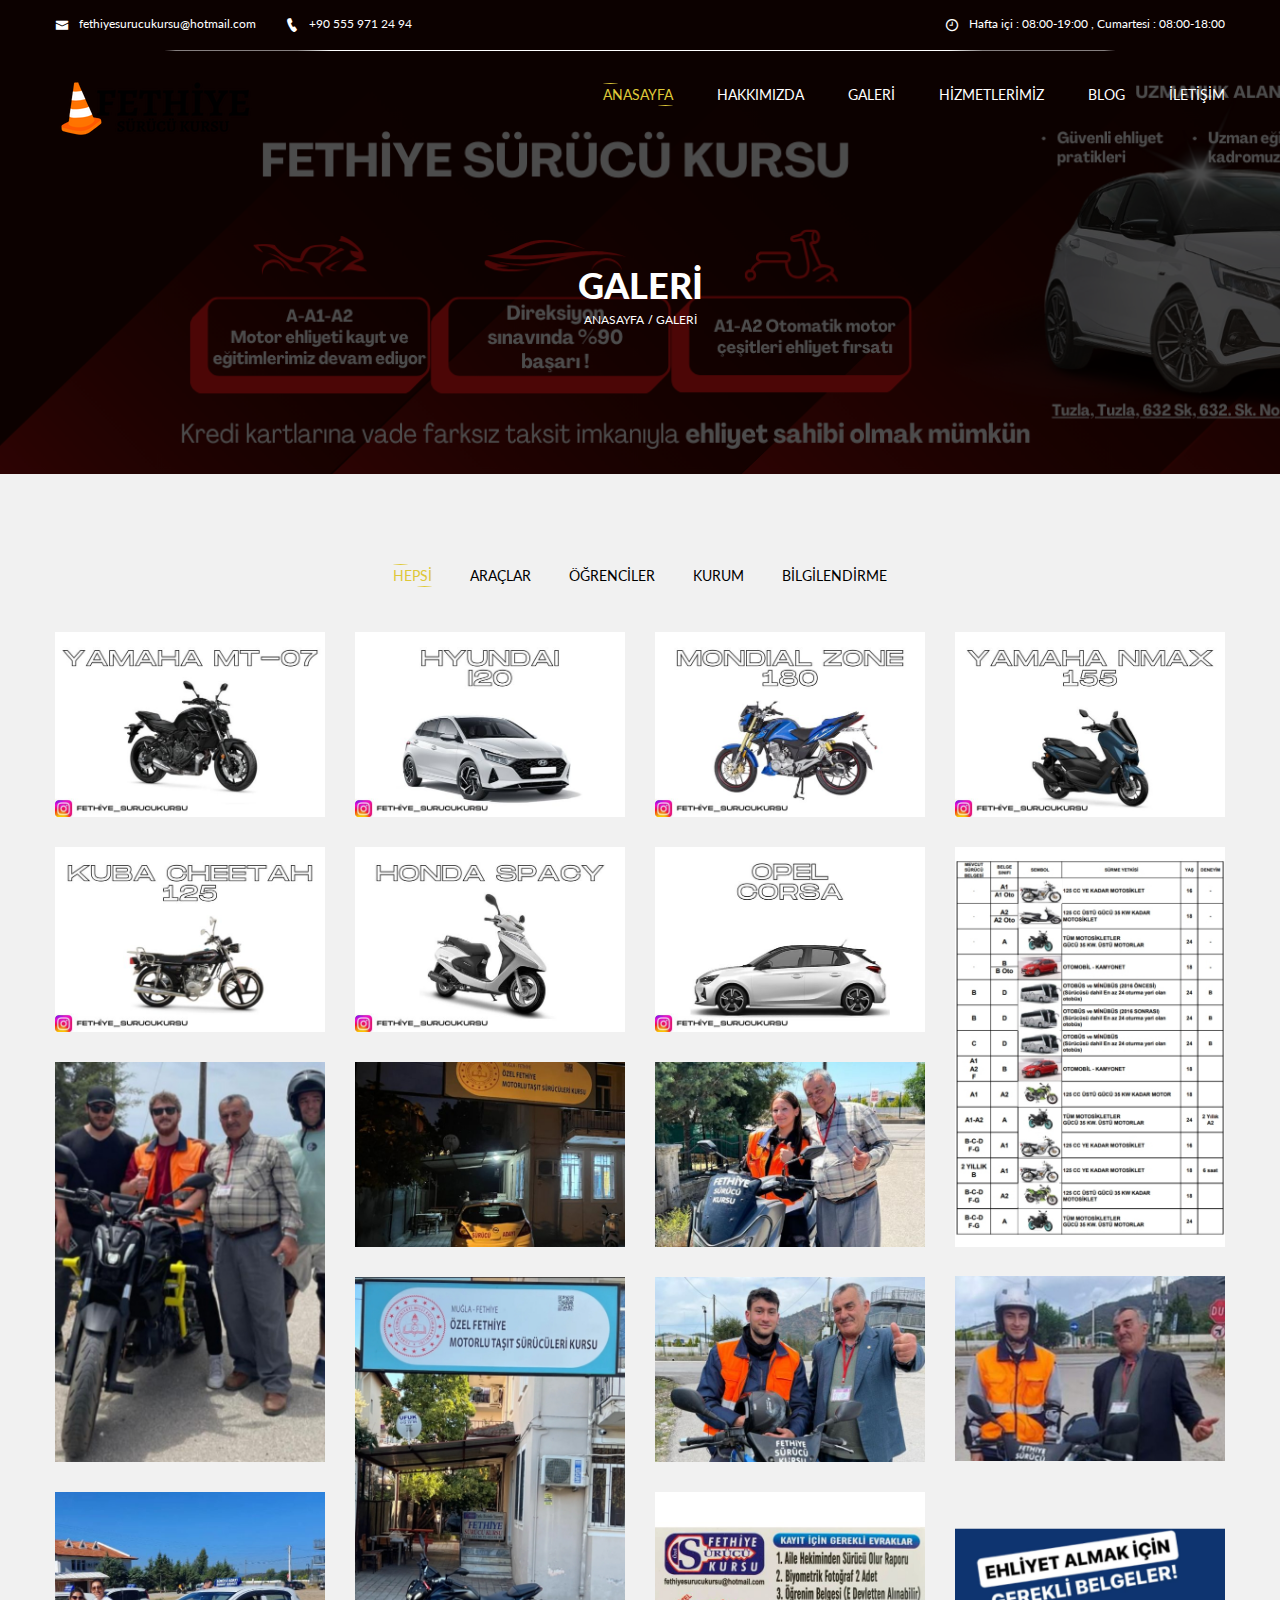
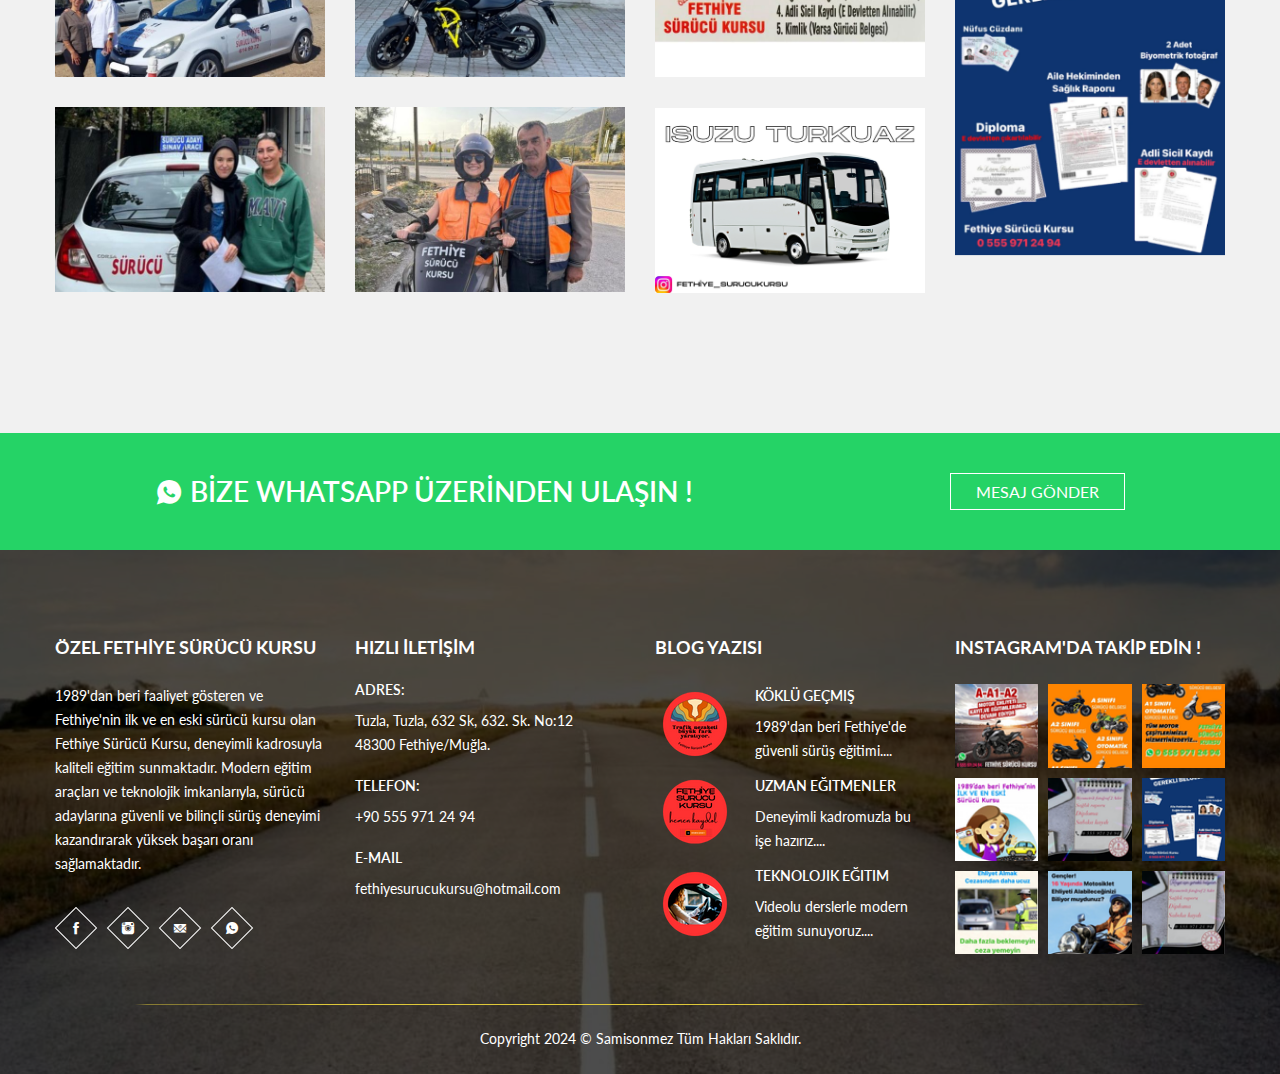
<file: gallery.html>
<!doctype html>
<html class="no-js" lang="en">
<head>
	<meta charset="utf-8">
	<meta http-equiv="x-ua-compatible" content="ie=edge">
	<title>Galeri | Fethiye Sürücü Kursu</title>
	<meta name="description" content="">
	<meta name="viewport" content="width=device-width, initial-scale=1">
	<!-- Favicon -->
	<link rel="shortcut icon" type="image/x-icon" href="img/favicon.ico">
	<!-- Fonts -->
	<link href="fonts/lato/lato.css" rel="stylesheet">
	<!-- CSS -->
	<!-- Bootstrap CSS
	============================================ -->
	<link rel="stylesheet" href="css/bootstrap.min.css">
	<!-- Icon Font CSS
	============================================ -->
	<link rel="stylesheet" href="css/icofont.css">
	<!-- Plugins CSS
	============================================ -->
	<link rel="stylesheet" href="css/plugins.css">
	<!-- ShortCodes CSS
	============================================ -->
	<link rel="stylesheet" href="css/shortcode/shortcodes.css">
	<!-- Style CSS
	============================================ -->
	<link rel="stylesheet" href="style.css">
	<!-- Responsive CSS
	============================================ -->
	<link rel="stylesheet" href="css/responsive.css">
	<!-- Modernizer JS
	============================================ -->
	<script src="js/vendor/modernizr-2.8.3.min.js"></script>
</head>
<body>
<!-- Pre Loader
============================================ -->
<div class="preloader">
	<div class="loading-center">
		<div class="loading-center-absolute">
			<div class="object object_one"></div>
			<div class="object object_two"></div>
			<div class="object object_three"></div>
		</div>
	</div>
</div>
<!-- Body main wrapper start -->
<div class="wrapper fix">
<!-- Header 1
============================================ -->
<div class="header-area header-absolute header-transparent">
	<div class="header-top d-none d-md-block">
		<div class="container">
			<!-- Header Top -->
			<div class="header-top-wrapper row">
				<div class="header-top-left text-left col-md-6 col-12">
					<p><i class="icofont icofont-envelope"></i><span>fethiyesurucukursu@hotmail.com</span></p>
					<p><i class="icofont icofont-ui-call"></i><span>+90 555 971 24 94 </span></p>
				</div>
				<div class="header-top-right text-right col-md-6 col-12">
					<p><i class="icofont icofont-clock-time"></i><span>Hafta içi : 08:00-19:00 , Cumartesi : 08:00-18:00</span></p>
				</div>
			</div>
		</div>
	</div>
	<div class="header-bottom sticky">
		<div class="container">
			<div class="row justify-content-between">
				<div class="navbar-header col-auto">
					<a href="index.html" class="logo navbar-brand"><img id="logo_img" src="img/logo/color-1.png" alt="logo" /></a>
				</div>
				<div class="main-menu mean-menu col-auto">
					<nav>
						<ul>
							<li class="active"><a href="index.html">Anasayfa</a></li>
							<li><a href="about.html">Hakkımızda</a></li>

							<li><a href="gallery.html">GALERİ</a>
							</li>
							<li><a href="service.html">HİZMETLERİMİZ</a></li>
							<li><a href="blog.html">BLOG</a></li>
							<li><a href="contact.html">İLETİŞİM</a></li>
						</ul>
					</nav>
				</div>
				<div class="mobile-menu col-12"></div>
			</div>
		</div>
	</div>
</div>
<!-- Page Banner Area
============================================ -->
<div class="page-banner-area overlay overlay-black overlay-70">
	<div class="container">
		<div class="row">
			<div class="page-banner text-center col-12">
				<h1>Galerİ</h1>
				<ul>
					<li><a href="index.html">Anasayfa</a></li>
					<li><span>Galerİ</span></li>
				</ul>
			</div>
		</div>
	</div>
</div>
<!-- Gallery Area
============================================ -->
<div id="gallery-area" class="gallery-area bg-gray pt-90 pb-90">
	<div class="container">
		<!-- Gallery Filter -->
		<div class="gallery-filter text-center">
			<button class="active" data-filter="*">HEPSİ</button>
			<button data-filter=".cars">ARAÇLAR</button>
			<button data-filter=".students">ÖĞRENCİLER</button>
			<button data-filter=".kurum">KURUM</button>
			<button data-filter=".bilgi">BİLGİLENDİRME</button>
		</div>
		<!-- Gallery Grid -->
		<div class="gallery-grid row mb-20">
			<div class="gallery-item cars col-lg-3 col-md-4 col-12">
				<a href="img/gallery/1.jpg" class="gallery-image image-popup">
					<img src="img/gallery/1.jpg" alt="" />
					<div class="content">
						<i class="icofont icofont-search"></i>
						<h4>ARAÇ</h4>
					</div>
				</a>
			</div>
			<div class="gallery-item cars col-lg-3 col-md-4 col-12">
				<a href="img/gallery/2.jpg" class="gallery-image image-popup">
					<img src="img/gallery/2.jpg" alt="" />
					<div class="content">
						<i class="icofont icofont-search"></i>
						<h4>ARAÇ</h4>
					</div>
				</a>
			</div>
			<div class="gallery-item cars col-lg-3 col-md-4 col-12">
				<a href="img/gallery/3.jpg" class="gallery-image image-popup">
					<img src="img/gallery/3.jpg" alt="" />
					<div class="content">
						<i class="icofont icofont-search"></i>
						<h4>ARAÇ</h4>
					</div>
				</a>
			</div>
			<div class="gallery-item cars  col-lg-3 col-md-4 col-12">
				<a href="img/gallery/4.jpg" class="gallery-image image-popup">
					<img src="img/gallery/4.jpg" alt="" />
					<div class="content">
						<i class="icofont icofont-search"></i>
						<h4>ARAÇ</h4>
					</div>
				</a>
			</div>
			<div class="gallery-item cars  col-lg-3 col-md-4 col-12">
				<a href="img/gallery/5.jpg" class="gallery-image image-popup">
					<img src="img/gallery/5.jpg" alt="" />
					<div class="content">
						<i class="icofont icofont-search"></i>
						<h4>ARAÇ</h4>
					</div>
				</a>
			</div>
			<div class="gallery-item cars col-lg-3 col-md-4 col-12">
				<a href="img/gallery/6.jpg" class="gallery-image image-popup">
					<img src="img/gallery/6.jpg" alt="" />
					<div class="content">
						<i class="icofont icofont-search"></i>
						<h4>ARAÇ</h4>
					</div>
				</a>
			</div>
			<div class="gallery-item cars col-lg-3 col-md-4 col-12">
				<a href="img/gallery/7.jpg" class="gallery-image image-popup">
					<img src="img/gallery/7.jpg" alt="" />
					<div class="content">
						<i class="icofont icofont-search"></i>
						<h4>ARAÇ</h4>
					</div>
				</a>
			</div>
			<div class="gallery-item bilgi col-lg-3 col-md-4 col-12">
				<a href="img/gallery/8.jpg" class="gallery-image image-popup">
					<img src="img/gallery/8.jpg" alt="" />
					<div class="content">
						<i class="icofont icofont-search"></i>
						<h4>BİLGİLENDİRME</h4>
					</div>
				</a>
			</div>
			<div class="gallery-item students col-lg-3 col-md-4 col-12">
				<a href="img/gallery/9.jpg" class="gallery-image image-popup">
					<img src="img/gallery/9.jpg" alt="" />
					<div class="content">
						<i class="icofont icofont-search"></i>
						<h4>ÖĞRENCİ</h4>
					</div>
				</a>
			</div>
			<div class="gallery-item kurum col-lg-3 col-md-4 col-12">
				<a href="img/gallery/10.jpg" class="gallery-image image-popup">
					<img src="img/gallery/10.jpg" alt="" />
					<div class="content">
						<i class="icofont icofont-search"></i>
						<h4>KURUM</h4>
					</div>
				</a>
			</div>
			<div class="gallery-item students col-lg-3 col-md-4 col-12">
				<a href="img/gallery/11.jpg" class="gallery-image image-popup">
					<img src="img/gallery/11.jpg" alt="" />
					<div class="content">
						<i class="icofont icofont-search"></i>
						<h4>ÖĞRENCİ</h4>
					</div>
				</a>
			</div>
			<div class="gallery-item students col-lg-3 col-md-4 col-12">
				<a href="img/gallery/12.jpg" class="gallery-image image-popup">
					<img src="img/gallery/12.jpg" alt="" />
					<div class="content">
						<i class="icofont icofont-search"></i>
						<h4>ÖĞRENCİ</h4>
					</div>
				</a>
			</div>
			<div class="gallery-item kurum col-lg-3 col-md-4 col-12">
				<a href="img/gallery/13.jpg" class="gallery-image image-popup">
					<img src="img/gallery/13.jpg" alt="" />
					<div class="content">
						<i class="icofont icofont-search"></i>
						<h4>KURUM</h4>
					</div>
				</a>
			</div>
			<div class="gallery-item students col-lg-3 col-md-4 col-12">
				<a href="img/gallery/14.jpg" class="gallery-image image-popup">
					<img src="img/gallery/14.jpg" alt="" />
					<div class="content">
						<i class="icofont icofont-search"></i>
						<h4>ÖĞRENCİ</h4>
					</div>
				</a>
			</div>
			<div class="gallery-item students col-lg-3 col-md-4 col-12">
				<a href="img/gallery/15.jpg" class="gallery-image image-popup">
					<img src="img/gallery/15.jpg" alt="" />
					<div class="content">
						<i class="icofont icofont-search"></i>
						<h4>ÖĞRENCİ</h4>
					</div>
				</a>
			</div>
			<div class="gallery-item bilgi col-lg-3 col-md-4 col-12">
				<a href="img/gallery/16.jpg" class="gallery-image image-popup">
					<img src="img/gallery/16.jpg" alt="" />
					<div class="content">
						<i class="icofont icofont-search"></i>
						<h4>BİLGİ</h4>
					</div>
				</a>
			</div>
			<div class="gallery-item bilgi col-lg-3 col-md-4 col-12">
				<a href="img/gallery/17.jpg" class="gallery-image image-popup">
					<img src="img/gallery/17.jpg" alt="" />
					<div class="content">
						<i class="icofont icofont-search"></i>
						<h4>BİLGİ</h4>
					</div>
				</a>
			</div>
			<div class="gallery-item students col-lg-3 col-md-4 col-12">
				<a href="img/gallery/18.jpg" class="gallery-image image-popup">
					<img src="img/gallery/18.jpg" alt="" />
					<div class="content">
						<i class="icofont icofont-search"></i>
						<h4>ÖĞRENCİ</h4>
					</div>
				</a>
			</div>
			<div class="gallery-item students col-lg-3 col-md-4 col-12">
				<a href="img/gallery/19.jpg" class="gallery-image image-popup">
					<img src="img/gallery/19.jpg" alt="" />
					<div class="content">
						<i class="icofont icofont-search"></i>
						<h4>ÖĞRENCİ</h4>
					</div>
				</a>
			</div>
			<div class="gallery-item cars col-lg-3 col-md-4 col-12">
				<a href="img/gallery/20.jpg" class="gallery-image image-popup">
					<img src="img/gallery/20.jpg" alt="" />
					<div class="content">
						<i class="icofont icofont-search"></i>
						<h4>D OTOBUS</h4>
					</div>
				</a>
			</div>
			
		</div>

	</div>
</div>
<!-- CTA Area
============================================ -->
<div class="cta-area pb-40 pt-40">
	<div class="container">
		<div class="row">
			<div class="call-to-action text-left col-lg-10 col-12 mx-auto">
				<div>
					
					<h3><i class="icofont icofont-social-whatsapp"></i>     BİZE WHATSAPP ÜZERİNDEN ULAŞIN !</h3>
				
	            </div>
					<a href="https://wa.me/+905559712494" class="btn transparent ">MESAJ GÖNDER</a>
			</div>
		</div>
	</div>
</div>

<!-- Footer Area
============================================ -->
<div class="footer-area overlay overlay-black overlay-70 pt-90">
	<div class="container">
		<div class="row">
			<div class="footer-widget text-left col-lg-3 col-md-6 col-12">
				<h4 class="widget-title">ÖZEL FETHİYE SÜRÜCÜ KURSU</h4>
				<div class="about-widget">
					<p>1989'dan beri faaliyet gösteren ve Fethiye'nin ilk ve en eski sürücü kursu olan Fethiye Sürücü Kursu, deneyimli kadrosuyla kaliteli eğitim sunmaktadır. Modern eğitim araçları ve teknolojik imkanlarıyla, sürücü adaylarına güvenli ve bilinçli sürüş deneyimi kazandırarak yüksek başarı oranı sağlamaktadır.</p>
					<div class="widget-social fix">
						<a href="https://www.facebook.com/groups/533106820058757?locale=tr_TR"><i class="icofont icofont-social-facebook"></i></a>
						<a href="https://www.instagram.com/fethiye_surucukursu"><i class="icofont icofont-social-instagram"></i></a>
						<a href="mailto:fethiyesurucukursu@hotmail.com"><i class="icofont icofont-email"></i></a>
						<a href="https://wa.me/+905559712494"><i class="icofont icofont-social-whatsapp"></i></a>
					</div>
				</div>
			</div>
			<div class="footer-widget text-left col-lg-3 col-md-6 col-12">
				<h4 class="widget-title">HIZLI İLETİŞİM</h4>
				<div class="contact-widget">
					<h5>ADRES:</h5>
					<p>Tuzla, Tuzla, 632 Sk, 632. Sk. No:12 <br />48300 Fethiye/Muğla.</p>
					<h5>TELEFON:</h5>
					<p>
						<a href="tel:+90 555 971 24 94">+90 555 971 24 94</a>
					</p>
					<h5>e-mail</h5>
					<p>
						<a href="mailto:fethiyesurucukursu@hotmail.com">fethiyesurucukursu@hotmail.com</a>
						
					</p>
				</div>
			</div>
			<div class="footer-widget text-left col-lg-3 col-md-6 col-12">
				<h4 class="widget-title">BLOG YAZISI</h4>
				<div class="blog-widget">
					<div class="widget-blog fix">
						<a href="blog.html" class="image float-left"><img src="img/blog-widget/11.png" alt="" /></a>
						<div class="content fix">
							<a href="#">Köklü Geçmiş</a>
							<p>1989'dan beri Fethiye'de güvenli sürüş eğitimi....</p>
						</div>
					</div>
					<div class="widget-blog fix">
						<a href="blog.html" class="image float-left"><img src="img/blog-widget/22.png" alt="" /></a>
						<div class="content fix">
							<a href="#">Uzman Eğitmenler</a>
							<p>Deneyimli kadromuzla bu işe hazırız....</p>
						</div>
					</div>
					<div class="widget-blog fix">
						<a href="blog.html" class="image float-left"><img src="img/blog-widget/33.png" alt="" /></a>
						<div class="content fix">
							<a href="#">Teknolojik Eğitim</a>
							<p>Videolu derslerle modern eğitim sunuyoruz....</p>
						</div>
					</div>
				</div>
			</div>
			<div class="footer-widget text-left col-lg-3 col-md-6 col-12">
				<h4 class="widget-title">INSTAGRAM'DA TAKİP EDİN !</h4>
				<div class="instagram-widget">
					<div class="instagram-item"><a href="https://www.instagram.com/fethiye_surucukursu/"><img src="img/instagram/1.png" alt="" /></a></div>
					<div class="instagram-item"><a href="https://www.instagram.com/fethiye_surucukursu/"><img src="img/instagram/2.png" alt="" /></a></div>
					<div class="instagram-item"><a href="https://www.instagram.com/fethiye_surucukursu/"><img src="img/instagram/3.png" alt="" /></a></div>
					<div class="instagram-item"><a href="https://www.instagram.com/fethiye_surucukursu/"><img src="img/instagram/4.png" alt="" /></a></div>
					<div class="instagram-item"><a href="https://www.instagram.com/fethiye_surucukursu/"><img src="img/instagram/5.png" alt="" /></a></div>
					<div class="instagram-item"><a href="https://www.instagram.com/fethiye_surucukursu/"><img src="img/instagram/6.png" alt="" /></a></div>
					<div class="instagram-item"><a href="https://www.instagram.com/fethiye_surucukursu/"><img src="img/instagram/7.png" alt="" /></a></div>
					<div class="instagram-item"><a href="https://www.instagram.com/fethiye_surucukursu/"><img src="img/instagram/8.png" alt="" /></a></div>
					<div class="instagram-item"><a href="https://www.instagram.com/fethiye_surucukursu/"><img src="img/instagram/9.png" alt="" /></a></div>
				</div>
			</div>
		</div>
		<div class="footer-bottom text-center col-12">
			<p class="copyright">Copyright 2024 &copy; <a href="https://www.samisonmez.com">Samisonmez</a> Tüm Hakları Saklıdır.</p>
		</div>
	</div>
</div>

</div>
<!-- Body main wrapper end -->

<!-- JS -->

<!-- jQuery JS
============================================ -->
<script src="js/vendor/jquery-1.12.0.min.js"></script>
<!-- Bootstrap JS
============================================ -->
<script src="js/bootstrap.bundle.min.js"></script>
<!-- Plugins JS
============================================ -->
<script src="js/plugins.js"></script>
<!-- Ajax Mail JS
============================================ -->
<script src="js/ajax-mail.js"></script>
<!-- WOW JS
============================================ -->
<script src="js/wow.min.js"></script>
<!-- Main JS
============================================ -->
<script src="js/main.js"></script>

</body>
</html>
</file>
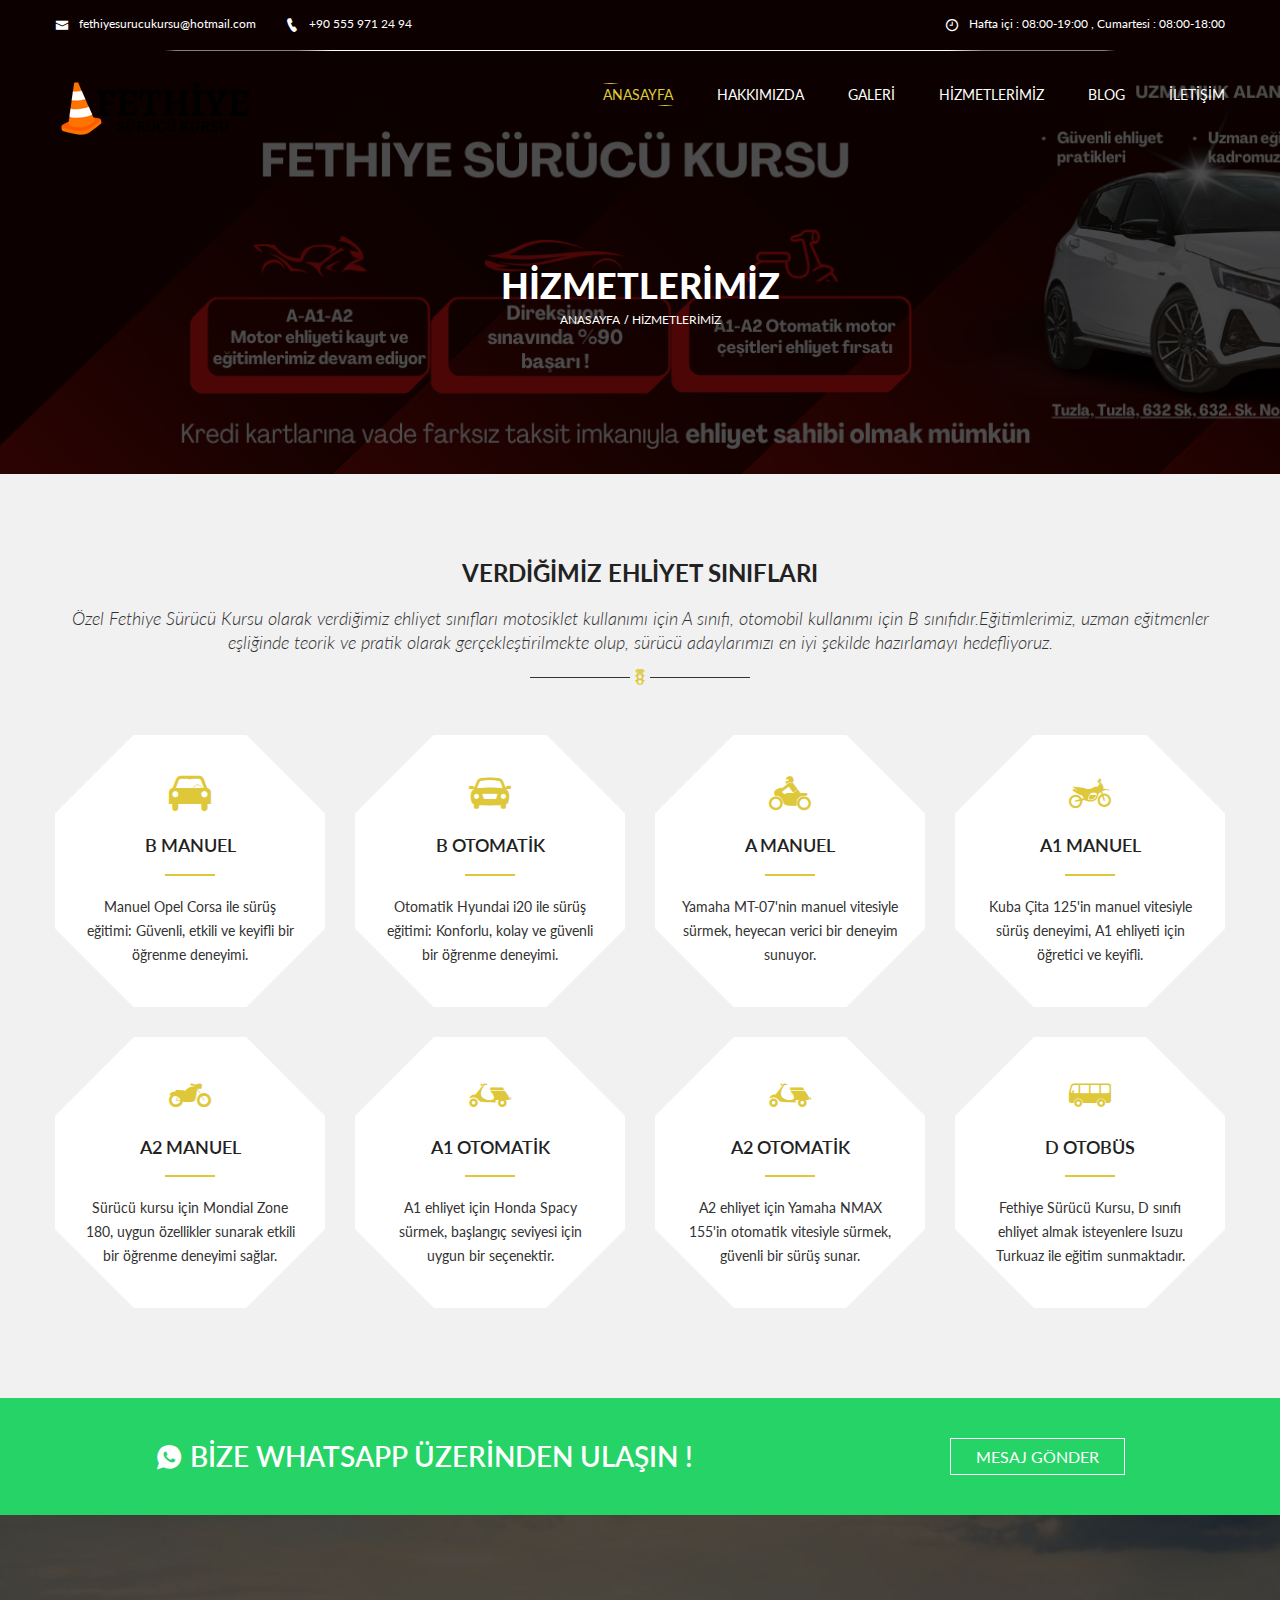
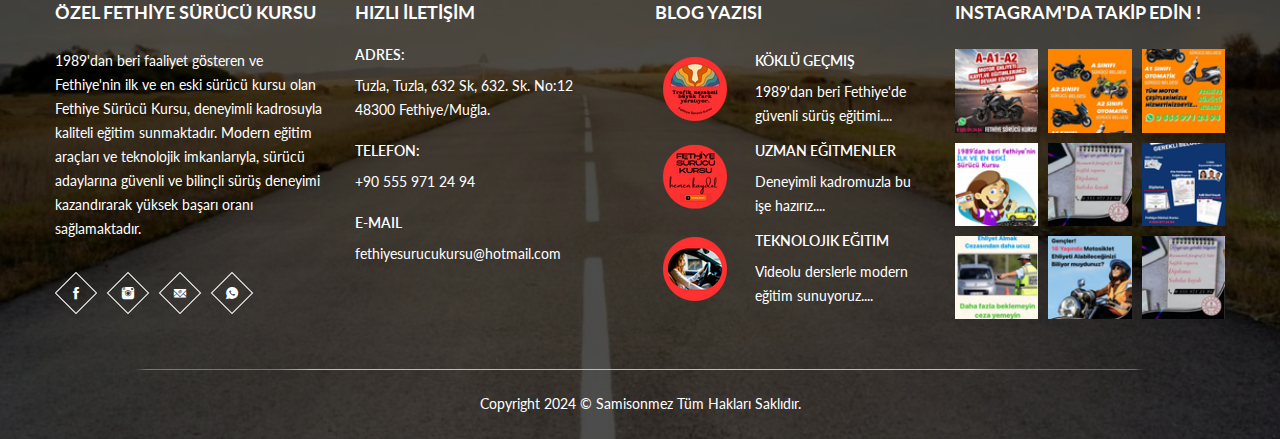
<file: service.html>
<!doctype html>
<html class="no-js" lang="en">
<head>
	<meta charset="utf-8">
	<meta http-equiv="x-ua-compatible" content="ie=edge">
	<title>Hizmetlerimiz | Fethiye Sürücü Kursu</title>
	<meta name="description" content="">
	<meta name="viewport" content="width=device-width, initial-scale=1">
	<!-- Favicon -->
	<link rel="shortcut icon" type="image/x-icon" href="img/favicon.ico">
	<!-- Fonts -->
	<link href="fonts/lato/lato.css" rel="stylesheet">
	<!-- CSS -->
	<!-- Bootstrap CSS
	============================================ -->
	<link rel="stylesheet" href="css/bootstrap.min.css">
	<!-- Icon Font CSS
	============================================ -->
	<link rel="stylesheet" href="css/icofont.css">
	<!-- Plugins CSS
	============================================ -->
	<link rel="stylesheet" href="css/plugins.css">
	<!-- ShortCodes CSS
	============================================ -->
	<link rel="stylesheet" href="css/shortcode/shortcodes.css">
	<!-- Style CSS
	============================================ -->
	<link rel="stylesheet" href="style.css">
	<!-- Responsive CSS
	============================================ -->
	<link rel="stylesheet" href="css/responsive.css">
	<!-- Modernizer JS
	============================================ -->
	<script src="js/vendor/modernizr-2.8.3.min.js"></script>
</head>
<body>
<!-- Pre Loader
============================================ -->
<div class="preloader">
	<div class="loading-center">
		<div class="loading-center-absolute">
			<div class="object object_one"></div>
			<div class="object object_two"></div>
			<div class="object object_three"></div>
		</div>
	</div>
</div>
<!-- Body main wrapper start -->
<div class="wrapper fix">
<!-- Header 1
============================================ -->
<div class="header-area header-absolute header-transparent">
	<div class="header-top d-none d-md-block">
		<div class="container">
			<!-- Header Top -->
			<div class="header-top-wrapper row">
				<div class="header-top-left text-left col-md-6 col-12">
					<p><i class="icofont icofont-envelope"></i><span>fethiyesurucukursu@hotmail.com</span></p>
					<p><i class="icofont icofont-ui-call"></i><span>+90 555 971 24 94 </span></p>
				</div>
				<div class="header-top-right text-right col-md-6 col-12">
					<p><i class="icofont icofont-clock-time"></i><span>Hafta içi : 08:00-19:00 , Cumartesi : 08:00-18:00</span></p>
				</div>
			</div>
		</div>
	</div>
	<div class="header-bottom sticky">
		<div class="container">
			<div class="row justify-content-between">
				<div class="navbar-header col-auto">
					<a href="index.html" class="logo navbar-brand"><img id="logo_img" src="img/logo/color-1.png" alt="logo" /></a>
				</div>
				<div class="main-menu mean-menu col-auto">
					<nav>
						<ul>
							<li class="active"><a href="index.html">Anasayfa</a></li>
							<li><a href="about.html">Hakkımızda</a></li>

							<li><a href="gallery.html">GALERİ</a>
							</li>
							<li><a href="service.html">HİZMETLERİMİZ</a></li>
							<li><a href="blog.html">BLOG</a></li>
							<li><a href="contact.html">İLETİŞİM</a></li>
						</ul>
					</nav>
				</div>
				<div class="mobile-menu col-12"></div>
			</div>
		</div>
	</div>
</div>
<!-- Page Banner Area
============================================ -->
<div class="page-banner-area overlay overlay-black overlay-70">
	<div class="container">
		<div class="row">
			<div class="page-banner text-center col-12">
				<h1>HİZMETLERİMİZ</h1>
				<ul>
					<li><a href="index.html">Anasayfa</a></li>
					<li><span>HİZMETLERİMİZ</span></li>
				</ul>
			</div>
		</div>
	</div>
</div>
<!-- Course Area
============================================ -->
<div id="course-area" class="course-area bg-gray pt-90 pb-60">
	<div class="container">
		<!-- Section Title -->
		<div class="row">
			<div class="section-title text-center col-12 mb-45">
				<h3 class="heading">VERDİĞİMİZ EHLİYET SINIFLARI</h3>
				<div class="excerpt">
					<p>Özel Fethiye Sürücü Kursu olarak verdiğimiz ehliyet sınıfları motosiklet kullanımı için A sınıfı, otomobil kullanımı için B sınıfıdır.Eğitimlerimiz, uzman eğitmenler eşliğinde teorik ve pratik olarak gerçekleştirilmekte olup, sürücü adaylarımızı en iyi şekilde hazırlamayı hedefliyoruz.</p>
				</div>
				<i class="icofont icofont-traffic-light"></i>
			</div>
		</div>
		<!-- Course Wrapper -->
		<div class="course-wrapper row">
			<div class="col-lg-3 col-md-6 col-12 mb-30 fix">
				<div class="course-item text-center">
					<i class="icofont icofont-car-alt-4"></i>
					<h4>B MANUEL</h4>
					<p>Manuel Opel Corsa ile sürüş eğitimi: Güvenli, etkili ve keyifli bir öğrenme deneyimi.
					</p>
				</div>
			</div>
			<div class="col-lg-3 col-md-6 col-12 mb-30 fix">
				<div class="course-item text-center">
					<i class="icofont icofont-car-alt-1"></i>
					<h4>B OTOMATİK</h4>
					<p>Otomatik Hyundai i20 ile sürüş eğitimi: Konforlu, kolay ve güvenli bir öğrenme deneyimi. </p>
				</div>
			</div>
			<div class="col-lg-3 col-md-6 col-12 mb-30 fix">
				<div class="course-item text-center">
					<i class="icofont icofont-motor-biker"></i>
					<h4>A MANUEL</h4>
					<p>Yamaha MT-07'nin manuel vitesiyle sürmek, heyecan verici bir deneyim sunuyor.
					</p>
				</div>
			</div>
			<div class="col-lg-3 col-md-6 col-12 mb-30 fix">
				<div class="course-item text-center">
					<i class="icofont icofont-motor-bike"></i>
					<h4>A1 MANUEL</h4>
					<p>Kuba Çita 125'in manuel vitesiyle sürüş deneyimi, A1 ehliyeti için öğretici ve keyifli.


					</p>
				</div>
			</div>
			<div class="col-lg-3 col-md-6 col-12 mb-30 fix">
				<div class="course-item text-center">
					<i class="icofont icofont-motor-bike-alt"></i>
					<h4>A2 MANUEL</h4>
					<p>Sürücü kursu için Mondial Zone 180,  uygun özellikler sunarak etkili bir öğrenme deneyimi sağlar.


					</p>
				</div>
			</div>
			<div class="col-lg-3 col-md-6 col-12 mb-30 fix">
				<div class="course-item text-center">
					<i class="icofont icofont-scooter"></i>
					<h4>A1 OTOMATİK</h4>
					<p>A1 ehliyet için Honda Spacy sürmek, başlangıç seviyesi için uygun bir seçenektir.


					</p>
				</div>
			</div>
			<div class="col-lg-3 col-md-6 col-12 mb-30 fix">
				<div class="course-item text-center">
					<i class="icofont icofont-scooter"></i>
					<h4>A2 OTOMATİK</h4>
					<p>A2 ehliyet için Yamaha NMAX 155'in otomatik vitesiyle sürmek, güvenli bir sürüş sunar.


					</p>
				</div>
			</div>
			<div class="col-lg-3 col-md-6 col-12 mb-30 fix">
				<div class="course-item text-center">
					<i class="icofont icofont-bus-alt-2"></i>
					<h4>D OTOBÜS<Source></Source></h4>
					<p>Fethiye Sürücü Kursu, D sınıfı ehliyet almak isteyenlere Isuzu Turkuaz ile eğitim sunmaktadır.</p>


				</div>
			</div>
		</div>
	</div>
</div>
<!-- CTA Area
============================================ -->
<div class="cta-area pb-40 pt-40">
	<div class="container">
		<div class="row">
			<div class="call-to-action text-left col-lg-10 col-12 mx-auto">
				<div>
					
					<h3><i class="icofont icofont-social-whatsapp"></i>     BİZE WHATSAPP ÜZERİNDEN ULAŞIN !</h3>
				
	            </div>
					<a href="https://wa.me/+905559712494" class="btn transparent ">MESAJ GÖNDER</a>
			</div>
		</div>
	</div>
</div>
<!-- Footer Area
============================================ -->
<div class="footer-area overlay overlay-black overlay-70 pt-90">
	<div class="container">
		<div class="row">
			<div class="footer-widget text-left col-lg-3 col-md-6 col-12">
				<h4 class="widget-title">ÖZEL FETHİYE SÜRÜCÜ KURSU</h4>
				<div class="about-widget">
					<p>1989'dan beri faaliyet gösteren ve Fethiye'nin ilk ve en eski sürücü kursu olan Fethiye Sürücü Kursu, deneyimli kadrosuyla kaliteli eğitim sunmaktadır. Modern eğitim araçları ve teknolojik imkanlarıyla, sürücü adaylarına güvenli ve bilinçli sürüş deneyimi kazandırarak yüksek başarı oranı sağlamaktadır.</p>
					<div class="widget-social fix">
						<a href="https://www.facebook.com/groups/533106820058757?locale=tr_TR"><i class="icofont icofont-social-facebook"></i></a>
						<a href="https://www.instagram.com/fethiye_surucukursu"><i class="icofont icofont-social-instagram"></i></a>
						<a href="mailto:fethiyesurucukursu@hotmail.com"><i class="icofont icofont-email"></i></a>
						<a href="https://wa.me/+905559712494"><i class="icofont icofont-social-whatsapp"></i></a>
					</div>
				</div>
			</div>
			<div class="footer-widget text-left col-lg-3 col-md-6 col-12">
				<h4 class="widget-title">HIZLI İLETİŞİM</h4>
				<div class="contact-widget">
					<h5>ADRES:</h5>
					<p>Tuzla, Tuzla, 632 Sk, 632. Sk. No:12 <br />48300 Fethiye/Muğla.</p>
					<h5>TELEFON:</h5>
					<p>
						<a href="tel:+90 555 971 24 94">+90 555 971 24 94</a>
					</p>
					<h5>e-mail</h5>
					<p>
						<a href="mailto:fethiyesurucukursu@hotmail.com">fethiyesurucukursu@hotmail.com</a>
						
					</p>
				</div>
			</div>
			<div class="footer-widget text-left col-lg-3 col-md-6 col-12">
				<h4 class="widget-title">BLOG YAZISI</h4>
				<div class="blog-widget">
					<div class="widget-blog fix">
						<a href="blog.html" class="image float-left"><img src="img/blog-widget/11.png" alt="" /></a>
						<div class="content fix">
							<a href="#">Köklü Geçmiş</a>
							<p>1989'dan beri Fethiye'de güvenli sürüş eğitimi....</p>
						</div>
					</div>
					<div class="widget-blog fix">
						<a href="blog.html" class="image float-left"><img src="img/blog-widget/22.png" alt="" /></a>
						<div class="content fix">
							<a href="#">Uzman Eğitmenler</a>
							<p>Deneyimli kadromuzla bu işe hazırız....</p>
						</div>
					</div>
					<div class="widget-blog fix">
						<a href="blog.html" class="image float-left"><img src="img/blog-widget/33.png" alt="" /></a>
						<div class="content fix">
							<a href="#">Teknolojik Eğitim</a>
							<p>Videolu derslerle modern eğitim sunuyoruz....</p>
						</div>
					</div>
				</div>
			</div>
			<div class="footer-widget text-left col-lg-3 col-md-6 col-12">
				<h4 class="widget-title">INSTAGRAM'DA TAKİP EDİN !</h4>
				<div class="instagram-widget">
					<div class="instagram-item"><a href="https://www.instagram.com/fethiye_surucukursu/"><img src="img/instagram/1.png" alt="" /></a></div>
					<div class="instagram-item"><a href="https://www.instagram.com/fethiye_surucukursu/"><img src="img/instagram/2.png" alt="" /></a></div>
					<div class="instagram-item"><a href="https://www.instagram.com/fethiye_surucukursu/"><img src="img/instagram/3.png" alt="" /></a></div>
					<div class="instagram-item"><a href="https://www.instagram.com/fethiye_surucukursu/"><img src="img/instagram/4.png" alt="" /></a></div>
					<div class="instagram-item"><a href="https://www.instagram.com/fethiye_surucukursu/"><img src="img/instagram/5.png" alt="" /></a></div>
					<div class="instagram-item"><a href="https://www.instagram.com/fethiye_surucukursu/"><img src="img/instagram/6.png" alt="" /></a></div>
					<div class="instagram-item"><a href="https://www.instagram.com/fethiye_surucukursu/"><img src="img/instagram/7.png" alt="" /></a></div>
					<div class="instagram-item"><a href="https://www.instagram.com/fethiye_surucukursu/"><img src="img/instagram/8.png" alt="" /></a></div>
					<div class="instagram-item"><a href="https://www.instagram.com/fethiye_surucukursu/"><img src="img/instagram/9.png" alt="" /></a></div>
				</div>
			</div>
		</div>
		<div class="footer-bottom text-center col-12">
			<p class="copyright">Copyright 2024 &copy; <a href="https://www.samisonmez.com">Samisonmez</a> Tüm Hakları Saklıdır.</p>
		</div>
	</div>
</div>

</div>
<!-- Body main wrapper end -->

<!-- JS -->

<!-- jQuery JS
============================================ -->
<script src="js/vendor/jquery-1.12.0.min.js"></script>
<!-- Bootstrap JS
============================================ -->
<script src="js/bootstrap.bundle.min.js"></script>
<!-- Plugins JS
============================================ -->
<script src="js/plugins.js"></script>
<!-- Ajax Mail JS
============================================ -->
<script src="js/ajax-mail.js"></script>
<!-- WOW JS
============================================ -->
<script src="js/wow.min.js"></script>
<!-- Main JS
============================================ -->
<script src="js/main.js"></script>

</body>
</html>
</file>
<file: fonts/lato/lato.css>
/* This stylesheet generated by Transfonter (http://transfonter.org) on November 30, 2016 7:00 AM */

@font-face {
	font-family: 'Lato';
	src: url('Lato-LightItalic.eot');
	src: url('Lato-LightItalic.eot?#iefix') format('embedded-opentype'),
		url('Lato-LightItalic.woff') format('woff'),
		url('Lato-LightItalic.ttf') format('truetype');
	font-weight: 300;
	font-style: italic;
}

@font-face {
	font-family: 'Lato';
	src: url('Lato-Semibold.eot');
	src: url('Lato-Semibold.eot?#iefix') format('embedded-opentype'),
		url('Lato-Semibold.woff') format('woff'),
		url('Lato-Semibold.ttf') format('truetype');
	font-weight: 600;
	font-style: normal;
}

@font-face {
	font-family: 'Lato';
	src: url('Lato-Medium.eot');
	src: url('Lato-Medium.eot?#iefix') format('embedded-opentype'),
		url('Lato-Medium.woff') format('woff'),
		url('Lato-Medium.ttf') format('truetype');
	font-weight: 500;
	font-style: normal;
}

@font-face {
	font-family: 'Lato';
	src: url('Lato-Regular.eot');
	src: url('Lato-Regular.eot?#iefix') format('embedded-opentype'),
		url('Lato-Regular.woff') format('woff'),
		url('Lato-Regular.ttf') format('truetype');
	font-weight: normal;
	font-style: normal;
}

@font-face {
	font-family: 'Lato';
	src: url('Lato-Heavy.eot');
	src: url('Lato-Heavy.eot?#iefix') format('embedded-opentype'),
		url('Lato-Heavy.woff') format('woff'),
		url('Lato-Heavy.ttf') format('truetype');
	font-weight: 900;
	font-style: normal;
}

@font-face {
	font-family: 'Lato';
	src: url('Lato-Light.eot');
	src: url('Lato-Light.eot?#iefix') format('embedded-opentype'),
		url('Lato-Light.woff') format('woff'),
		url('Lato-Light.ttf') format('truetype');
	font-weight: 300;
	font-style: normal;
}

@font-face {
	font-family: 'Lato';
	src: url('Lato-Italic.eot');
	src: url('Lato-Italic.eot?#iefix') format('embedded-opentype'),
		url('Lato-Italic.woff') format('woff'),
		url('Lato-Italic.ttf') format('truetype');
	font-weight: normal;
	font-style: italic;
}

@font-face {
	font-family: 'Lato';
	src: url('Lato-Bold.eot');
	src: url('Lato-Bold.eot?#iefix') format('embedded-opentype'),
		url('Lato-Bold.woff') format('woff'),
		url('Lato-Bold.ttf') format('truetype');
	font-weight: bold;
	font-style: normal;
}
</file>
<file: css/plugins.css>
/*
Template:  Driveon - Driving School HTML Template 
Author: Hastech
Version: 1.0
Design and Developed by: http://hastech.company/

Note: This is Plugins style file. All Plugins related style included in this file. 

*/
@import url("plugins/animate.min.css");
@import url("plugins/bootstrap-select.min.css");
@import url("plugins/bootstrap-datepicker3.min.css");
@import url("plugins/hamburgers.min.css");
@import url("plugins/magnific-popup.css");
@import url("plugins/meanmenu.min.css");
@import url("plugins/nivo-slider.css");
@import url("plugins/slick.css");
@import url("plugins/jquery.kenburnsy.css");
</file>
<file: css/shortcode/shortcodes.css>
/*
Template:  Driveon - Driving School HTML Template 
Author: Hastech
Version: 1.0
Design and Developed by: http://hastech.company/

Note: This is Short code style file. All Short code related style included in this file. 
*/
@import url("default.css");
@import url("button.css");
@import url("element.css");
@import url("header.css");
@import url("hero-slider.css");
@import url("funfact.css");
@import url("gallery.css");
@import url("pricing.css");
@import url("testimonial.css");
@import url("blog.css");
@import url("form-style.css");
@import url("footer.css");
</file>
<file: style.css>
/*-----------------------------------------------------------------------------------

    Template Name: Driveon - Driving School HTML Template
    Template URI: http://hastech.company/
    Description: Bootstrap HTML Template
    Author: Hastech
    Author URI: http://hastech.company/
    Version: 1.0

-----------------------------------------------------------------------------------
    
    CSS INDEX
    ===================
	
    1.   Page Banner Title Area
    2.   Feature Area
	3.   Course Area
	4.   Video Area
	5.   Instructor Area
	6.   FAQ Area
	7.   Call To Action Area
	8.   Contact Area
	9.   Dark Version Style
	
	
-----------------------------------------------------------------------------------*/
/*-------------------------- 
	1. Page Banner Title Area
--------------------------*/
.page-banner-area {
  background-image: url("img/section-bg/page-banner.jpg");
  background-repeat: no-repeat;
  background-position: center center;
  -webkit-background-size: cover ;
  background-size: cover ;
  padding: 270px 0 150px;
}
.page-banner{}
.page-banner h1 {
  color: #fff;
  display: block;
  font-size: 36px;
  font-weight: 900;
  line-height: 30px;
  margin-bottom: 0;
  text-transform: uppercase;
}
.page-banner.text-left h1 {
  float: left;
}
.page-banner.text-right h1 {
  float: right;
}
.page-banner ul {
  display: inline-block;
  vertical-align: top;
  margin-top: 15px;
}
.page-banner.text-left ul {
  float: right;
}
.page-banner.text-right ul {
  float: left;
}
.page-banner ul li {
  display: block;
  float: left;
  padding: 0 6px;
  position: relative;
}
.page-banner ul li:first-child {
  padding-left: 0;
}
.page-banner ul li:last-child {
  padding-right: 0;
}
.page-banner ul li + li::before {
  color: #fff;
  content: "/";
  display: block;
  left: -3px;
  line-height: 9px;
  overflow: hidden;
  position: absolute;
  top: 0;
}
.page-banner ul li a, .page-banner ul li span {
  color: #fff;
  display: block;
  font-size: 12px;
  line-height: 9px;
  text-transform: uppercase;
}
.page-banner ul li a:hover {
  color: #dec839;
}
/*-------------------------- 
	2. Feature Area
--------------------------*/
.feature-wrapper {}
.feature-left{}
.feature-right{}
/* Feature Image */
.feature-image {
  z-index: 9;
}
/* Single Feature */
.single-feature {
  position: relative;
  -webkit-transition: all 0.3s ease 0s;
  transition: all 0.3s ease 0s;
  z-index: 1;
}
.single-feature:nth-child(1) {
  padding: 15px 0 14px;
}
.single-feature:nth-child(2) {
  padding: 37px 0;
}
.single-feature:nth-child(3) {
  padding: 15px 0;
}
/* Single Feature Hover */
.single-feature:hover {
  background-color: #fff;
}
.single-feature::before {
  background-color: #fff;
  bottom: 0;
  content: "";
  opacity: 0;
  position: absolute;
  top: 0;
  -webkit-transition: all 0.3s ease 0s;
  transition: all 0.3s ease 0s;
  width: 50%;
  z-index: -1;
}
.single-feature:hover::before {
  opacity: 1;
}
.feature-left .single-feature::before {
  left: 100%;
}
.feature-right .single-feature::before {
  Right: 100%;
}
/* Left Single Feature */
.feature-left .single-feature {
  margin-right: -7px;
}
.feature-left .single-feature:nth-child(2) {
  margin-left: -15px;
  padding-right: 24px;
}
/* Right Single Feature */
.feature-right .single-feature {
  margin-left: -7px;
}
.feature-right .single-feature:nth-child(2) {
  margin-right: -15px;
  padding-left: 24px;
}
/* Featue Icon */
.single-feature .icon {
  display: block;
  margin-top: 19px;
  min-width: 36px;
}
.feature-left .icon {
  float: right;
  margin-left: 29px;
  text-align: left;
}
.feature-right .icon {
  float: left;
  margin-right: 29px;
  text-align: right;
}
.single-feature .icon i {
  color: #dec839;
  font-size: 36px;
  display: block;
}
/* Feature Text */
.single-feature .text{}
.single-feature .text h4 {
  font-size: 18px;
  margin-bottom: 9px;
}
.single-feature .text p{}
/*-------------------------- 
	3. Course Area
--------------------------*/
.course-wrapper{}
.course-item {
  background: rgba(0, 0, 0, 0) url("img/shape/course/course-white.png") no-repeat scroll center center ;
  -webkit-background-size: cover ;
  background-size: cover ;
  overflow: hidden;
  padding: 34px 25px 40px;
  position: relative;
  transition: all 1s ease 0s;
  z-index: 1;
}
.course-item i {
  color: #dec839;
  display: inline-block;
  font-size: 48px;
  margin-bottom: 18px;
  -webkit-transition: all 0.3s ease 0s;
  transition: all 0.3s ease 0s;
}
.course-item h4 {
  font-size: 18px;
  font-weight: 600;
  margin-bottom: 19px;
  padding-bottom: 19px;
  position: relative;
  text-transform: uppercase;
  -webkit-transition: all 0.3s ease 0s;
  transition: all 0.3s ease 0s;
}
.course-item h4::before {
  background-color: #dec839;
  bottom: 0;
  content: "";
  height: 2px;
  left: 50%;
  margin-left: -25px;
  position: absolute;
  width: 50px;
}
.course-item p {
  -webkit-transition: all 0.3s ease 0s;
  transition: all 0.3s ease 0s;
}
/* Course Hover */
.course-item:hover {
  background-image: url("img/shape/course/course-color.png");
  transform: rotate(360deg);
}
.course-item:hover i {
  color: #fff;
}
.course-item:hover h4 {
  color: #fff;
}
.course-item:hover h4::before {
  background-color: #fff;
}
.course-item:hover p {
  color: #fff;
}
/*--------------------------
	4. Video Area
--------------------------*/
.video-area {
  background: rgba(0, 0, 0, 0) url("img/section-bg/video.jpg") repeat scroll 0 0;
  -webkit-background-size: cover;
  background-size: cover;
  padding: 195px 0;
}
.video-content {}
.video-content a {
  color: #ffffff;
  display: inline-block;
}
.video-content a:hover {
  color: #dec839;
}
.video-content a i {
  display: block;
  font-size: 60px;
}
.video-content h3 {
  color: #fff;
  font-size: 24px;
  font-weight: bold;
  line-height: 18px;
  margin: 30px 0 0;
  text-transform: uppercase;
}
/*--------------------------
	5. Instructor Area
--------------------------*/
.instructor-details{}
.instructor-name {
  font-size: 18px;
  font-weight: bold;
  text-transform: uppercase;
}
.instructor-title {
  color: #333;
  font-size: 14px;
  font-weight: 600;
  margin-bottom: 20px;
}
.instructor-details p {
  margin-bottom: 17px;
}
.instructor-social{}
.instructor-social a {
  border: 1px solid #aaaaaa;
  color: #aaaaaa;
  display: block;
  float: left;
  height: 35px;
  margin-right: 15px;
  text-align: center;
  width: 35px;
}
.instructor-social a i {
  display: block;
  font-size: 18px;
  line-height: 33px;
}
.instructor-social a:hover {
  background-color: #dec839;
  border-color: #dec839;
  color: #fff;
}
.instructor-image {
  margin-top: 74px;
}
.instructor-image img {
  width: 100%;
}
/* Instructor Tab List */
.instructor-tab-list {
  float: left;
  margin-top: -127px;
}
.instructor-tab-list li {
  display: block;
  float: left;
  margin-right: 30px;
  padding-bottom: 12px;
  width: 115px;
}
.instructor-tab-list li:last-child {
  margin-right: 0;
}
.instructor-tab-list li a {
  display: block;
  position: relative;
}
.instructor-tab-list li a::before {
  background-color: #000;
  bottom: 0;
  content: "";
  left: 0;
  opacity: 0;
  position: absolute;
  right: 0;
  top: 0;
}
.instructor-tab-list li a:hover::before, .instructor-tab-list li.active a::before {
  opacity: 0.5;
}
.instructor-tab-list li a::after {
  background-color: #dddddd;
  border-radius: 50%;
  bottom: -12px;
  content: "";
  height: 2px;
  left: 10px;
  opacity: 0;
  position: absolute;
  right: 10px;
}
.instructor-tab-list li a:hover::after, .instructor-tab-list li.active a::after {
  opacity: 1;
}
.instructor-tab-list li a img {
  width: 100%;
}
/*--------------------------
	6. FAQ Area
--------------------------*/
.faq-image {
  margin-top: 75px;
}
.faq-image img {
  width: 100%;
}
/*--------------------------
	7. Call To Action Area
--------------------------*/
.cta-area {
  background-color: #25D366;
}
.call-to-action{}
.call-to-action h3 {
  color: #fff;
  display: block;
  float: left;
  font-weight: 600;
  line-height: 36px;
  margin: 0;
  text-transform: uppercase;
}
.call-to-action a {
  float: right;
}
/*--------------------------
	8. Contact Area
--------------------------*/
#contact-map {
  height: 530px;
}
.contact-info{}
.contact-info .single-info{}
.contact-info .single-info + .single-info {
  margin-top: 45px;
}
.contact-info .single-info .icon {
  background-color: #dec839;
  border-radius: 2px;
  color: #fff;
  display: block;
  float: left;
  height: 44px;
  margin-left: 10px;
  margin-right: 40px;
  margin-top: 10px;
  text-align: center;
  transform: rotate(45deg);
  width: 44px;
}
.contact-info .single-info .icon i {
  display: block;
  font-size: 24px;
  line-height: 44px;
  transform: rotate(-45deg);
}
.contact-info .single-info .content{}
.contact-info .single-info .content h5 {
  font-size: 14px;
  font-weight: bold;
  margin-bottom: 11px;
  text-transform: uppercase;
}
.contact-info .single-info .content p{}
.contact-info .single-info .content p a {
  display: block;
}
.contact-info .single-info .content p a:hover {
  color: #dec839;
}
/*--------------------------
	9. Dark Version Style
--------------------------*/
.dark-wrapper .bg-white, .dark-wrapper.bg-white {
  background-color: #1e2127;
}
.dark-wrapper .bg-gray, .dark-wrapper.bg-gray {
  background-color: #252830;
}
.dark-wrapper .overlay-white::before, .dark-wrapper.overlay-white::before {
  background-color: #000;
}
.dark-wrapper p, .dark-wrapper span {
  color: #d0d0d0;
}
.dark-wrapper h1, .dark-wrapper h2, .dark-wrapper h3, .dark-wrapper h4,  .dark-wrapper h5, .dark-wrapper h6, .dark-wrapper a {
  color: #fff;
}
.dark-wrapper .section-title::before, .dark-wrapper .section-title::after {
  background-color: #444;
}
/* Course Form */
.dark-wrapper .find-course-form h5 span {
  color: #555555;
}
/* Feature */
.dark-wrapper .single-feature:hover {
  background-color: #1e2127;
}
.dark-wrapper .single-feature::before {
  background-color: #1e2127;
}
/* Funfact */
.dark-wrapper .single-facts i {
  color: #d0d0d0;
}
.dark-wrapper .single-facts h1::before {
  background-color: #d0d0d0;
}
/* Course */
.dark-wrapper .course-item {
  background-image: url("img/shape/course/course-dark.png");
}
/* Gallery */
.dark-wrapper .gallery-filter button::before, .dark-wrapper .gallery-filter button::after {
  background-color: #d0d0d0;
}
.dark-wrapper .gallery-filter button {
  color: #d0d0d0;
}
/* Testimonial */
.dark-wrapper .ts-arrows {
  color: #fff;
}
/* FAQ */
.dark-wrapper .panel-group .panel {
  background-color: #252830;
}
/* Blog */
.dark-wrapper .blog-item .meta p {
  color: #d0d0d0;
}
.dark-wrapper .blog-item .title a {
  color: #fff;
}
.dark-wrapper .category-sidebar ul li a {
  color: #fff;
}
/* Contact */
.dark-wrapper .form .input input[type="text"], .dark-wrapper .form .input input[type="email"], .dark-wrapper .form .input input[type="tel"], .dark-wrapper .form .input input[type="password"], .dark-wrapper .form .input input[type="search"], .dark-wrapper .form .input input[type="url"], .dark-wrapper .form .input textarea {
  color: #fff;
}
/* Other */
.dark-wrapper .pagination ul li a {
  color: #fff;
}
</file>
<file: css/responsive.css>
@media (min-width: 1200px) {
	.container {
		max-width: 1200px;
	}
}
@media (min-width: 1200px) and (max-width: 1400px) {
	.nivo-controlNav {
	  bottom: 20px;
	}
	.nivo-directionNav {
	  bottom: 25px;
	}
}

/* Normal desktop :992px. */
@media (min-width: 992px) and (max-width: 1169px) {
	.header-full-width .container {
	  max-width: 970px;
	}
	.header-absolute {
	  background-color: #222;
	  position: static;
	}
	.main-menu nav > ul > li + li {
	  margin-left: 25px;
	}
	.menu-style-6 nav > ul > li + li, .menu-style-7 nav > ul > li + li {
	  margin-left: 5px;
	}
	/* Hero Slider */
	.hero-static {
	  padding: 150px 0 130px;
	}
	.nivo-caption {
	  padding-top: 0;
	}
	.hero-slide-content {
	  margin-top: 50px;
	}
	.hero-slide-content h3 {
	  font-size: 20px;
	}
	.hero-slide-content h1 {
	  font-size: 44px;
	}
	.nivo-controlNav {
	  bottom: 0;
	  right: 50px;
	}
	.nivo-directionNav {
	  bottom: 5px;
	  left: 40px;
	}
	/* Page Banner */
	.page-banner-area {
	  padding: 120px 0;
	}
	/* Feature */
	.single-feature .text h4 {
	  font-size: 16px;
	  margin-bottom: 3px;
	}
	.single-feature .text p {
	  height: 46px;
	  overflow: hidden;
	}
	.single-feature:nth-child(1) {
	  padding: 8px 0;
	}
	.single-feature:nth-child(2) {
	  padding: 26px 0;
	}
	.single-feature:nth-child(3) {
	  padding: 9px 0 8px;
	}
	/* Course */
	.course-item {
	  padding: 25px 15px 30px;
	}
	.course-item i {
	  font-size: 40px;
	  margin-bottom: 10px;
	}
	.course-item h4 {
	  font-size: 16px;
	  margin-bottom: 10px;
	  padding-bottom: 10px;
	}
	.course-item p {
	  height: 70px;
	  overflow: hidden;
	}
	/* Instructor */
	.instructor-tab-list {
	  margin-top: -65px;
	}
	.instructor-tab-list li {
	  width: 85px;
	}
	/* Footer */
	.widget-blog .content p {
	  height: 46px;
	  overflow: hidden;
	}
}

/* Tablet desktop :768px. */
@media (min-width: 768px) and (max-width: 991px) {
	.header-absolute {
	  background-color: #222;
	  position: static;
	}
	.header-full-width {
	  padding: 0;
	}
	.container, .header-full-width .container {
	  max-width: 750px;
	}
	.header-logo {
	  position: absolute;
	}
	.main-menu nav ul li + li {
	  margin-left: 15px;
	}
	.menu-style-8 nav {
	  display: none !important;
	}
	.navbar-header.text-center {
	  text-align: left !important;
	}
	/* Page Banner */
	.page-banner-area {
	  padding: 120px 0;
	}
	/* Hero Slider */
	.hero-static {
	  padding: 150px 0 130px;
	}
	.nivo-caption {
	  padding-top: 0;
	}
	.hero-slide-content {
	  margin-top: 0;
	}
	.hero-slide-content h3 {
	  font-size: 18px;
	}
	.hero-slide-content h1 {
	  font-size: 36px;
	}
	.hero-slide-content p {
	  padding: 0;
	}
	.hero-slide-content .button-group {
	  margin-top: 20px;
	}
	.nivo-controlNav {
	  bottom: 0;
	  right: 50px;
	}
	.nivo-directionNav {
	  bottom: 5px;
	  left: 40px;
	}

	.find-course-form {
	  display: none;
	}
	/* Feature */
	.single-feature {
	  margin: 0 auto !important;
	  max-width: 500px;
	  padding: 30px !important;
	}
	.single-feature::before {
	  display: none;
	}
	.feature-image {
	  margin: 30px 0;
	}
	/* Course */
	.course-item {
	  padding: 70px 60px;
	}
	.ts-arrows {
	  display: none;
	}
	/* Instructor */
	.instructor-image {
	  margin-top: 30px;
	}
	.instructor-tab-list {
	  float: right;
	  margin-top: -284px;
	  width: 290px;
	}
	.instructor-tab-list li {
	  margin: 15px 15px 0;
	}
	/* Footer */
	.footer-widget:nth-child(2n+1) {
	  clear: both;
	}
	/* Blog */
	.sidebar {
	  margin-top: 50px;
	}
}

 
/* small mobile :320px. */
@media (max-width: 767px) {
	.container, .header-full-width .container {
		max-width: 300px;
	}
	.wrapper {
	  position: relative;
	}
	.panel-body {
	  padding: 20px 30px;
	}
	/* Button */
	.btn {
	  font-size: 12px;
	  height: 30px;
	  line-height: 28px;
	  padding: 0 15px;
	}
	.section-title h3 {
	  font-size: 18px;
	}
	/* Header */
	.header-absolute {
	  background-color: #222;
	  position: static;
	}
	.header-full-width {
	  padding: 0;
	}
	.header-logo {
	  position: absolute;
	}
	.navbar-header {
		flex: 1 0 100%;
	}
	.main-menu nav ul li {
	  margin-left: 0 !important;
	  padding: 10px 0;
	  width: 100%;
	}
	.stick .main-menu nav > ul > li {
	  padding: 10px 0;
	}
	.main-menu nav ul li a::before, .main-menu nav ul li a::after {
	  display: none;
	}
	.navbar-collapse nav {
	  padding-bottom: 30px;
	}
	.menu-style-8 nav {
	  display: none !important;
	}
	.navbar-header.text-center {
	  text-align: left !important;
	}
	/* Page Banner */
	.page-banner-area {
	  padding: 80px 0;
	}
	.page-banner {
	  text-align: center;;
	}
	.page-banner h1 {
	  font-size: 24px;
	}
	.page-banner.text-right h1, .page-banner.text-left h1, .page-banner.text-right ul, .page-banner.text-left ul {
	  float: none;
	}
	/* Hero Slider */
	.hero-static {
	  padding: 50px 0;
	}
	.hero-slide-content {
	  margin-top: 0;
	}
	.hero-slide-content h3 {
	  font-size: 14px;
	}
	.hero-slide-content h1 {
	  font-size: 18px;
	}
	.hero-slide-content p {
	  display: none;
	}
	.hero-slide-content .button-group {
	  margin-top: 0;
	}
	.nivo-directionNav, .nivo-controlNav, .find-course-form {
	  display: none;
	}
	/* Feature */
	.single-feature {
	  margin: 0 auto !important;
	  padding: 0 !important;
	}
	.single-feature + .single-feature {
	  margin-top: 30px !important;
	}
	.single-feature:hover {
	  background-color: transparent;
	}
	.single-feature::before {
	  display: none;
	}
	.feature-image {
	  margin: 30px 0;
	}
	/* Course */
	.course-item {
	  padding: 35px 25px;
	}
	.course-item:hover {
	  transform: rotate(0deg);
	}
	/* Video */
	.video-area {
	  padding: 100px 0;
	}
	.video-content h3 {
	  font-size: 18px;
	}
	/* Gallery */
	.gallery-filter {
	  margin-bottom: 34px;
	}
	.gallery-filter button {
	  margin-bottom: 10px;
	}
	/* Testmonial */
	.ts-arrows {
	  display: none;
	}
	.ti-slider::before {
	  left: 0;
	  margin-left: 0;
	}
	/* Instructor */
	.instructor-image {
	  margin-top: 30px;
	}
	.instructor-tab-list {
	  margin-top: 0;
	  margin-left: -15px;
	  margin-right: -15px;
	}
	.instructor-tab-list li {
	  margin-right: 0;
	  margin-top: 14px;
	  padding-left: 15px;
	  padding-right: 15px;
	  width: 50%;
	}
	/* Contact */
	#contact-map {
	  height: 400px;
	}
	.contact-info {
	  margin-bottom: 30px;
	}
	.form .input-2 .input, .form .input-3 .input, .form .input-4 .input {
	  width: 100%;
	}
	/* Call To Action */
	.call-to-action h3 {
	  font-size: 20px;
	  line-height: 24px;
	}
	.call-to-action a {
	  float: left;
	  margin-top: 15px;
	}
	/* Blog Details */
	.blog-meta p {
	  display: block;
	  float: none;
	}
	.blog-description blockquote {
	  margin-left: 0;
	}
	.blog-share {
	  float: left;
	  margin-top: 10px;
	}
	.comments-list li ul {
	  margin-left: 0;
	}
	.sidebar {
	  margin-top: 50px;
	}
	/* Footer */
	.copyright, .footer-3-social {
	  text-align: center;
	}
}
 
/* Large Mobile :480px. */
@media only screen and (min-width: 480px) and (max-width: 767px) {
	.container, .header-full-width .container {
		max-width:450px
	}
	.header-full-width {
	  padding: 0;
	}
	/* Button */
	.btn {
	  font-size: 13px;
	  height: 32px;
	  line-height: 30px;
	  padding: 0 18px;
	}
	/* Hero Slider */
	.hero-static {
	  padding: 80px 0;
	}
	.hero-slide-content h3 {
	  font-size: 20px;
	}
	.hero-slide-content h1 {
	  font-size: 28px;
	}
	.hero-slide-content .button-group {
	  margin-top: 20px;
	}
	/* Funfact */
	.single-facts {
	  width: 50%;
	}
	/* Course */
	.course-item {
	  margin: 0 auto;
	  max-width: 300px;
	  padding: 45px 35px;
	}
	/* Instructor */
	.instructor-tab-list li {
	  width: 25%;
	} 
}
</file>
